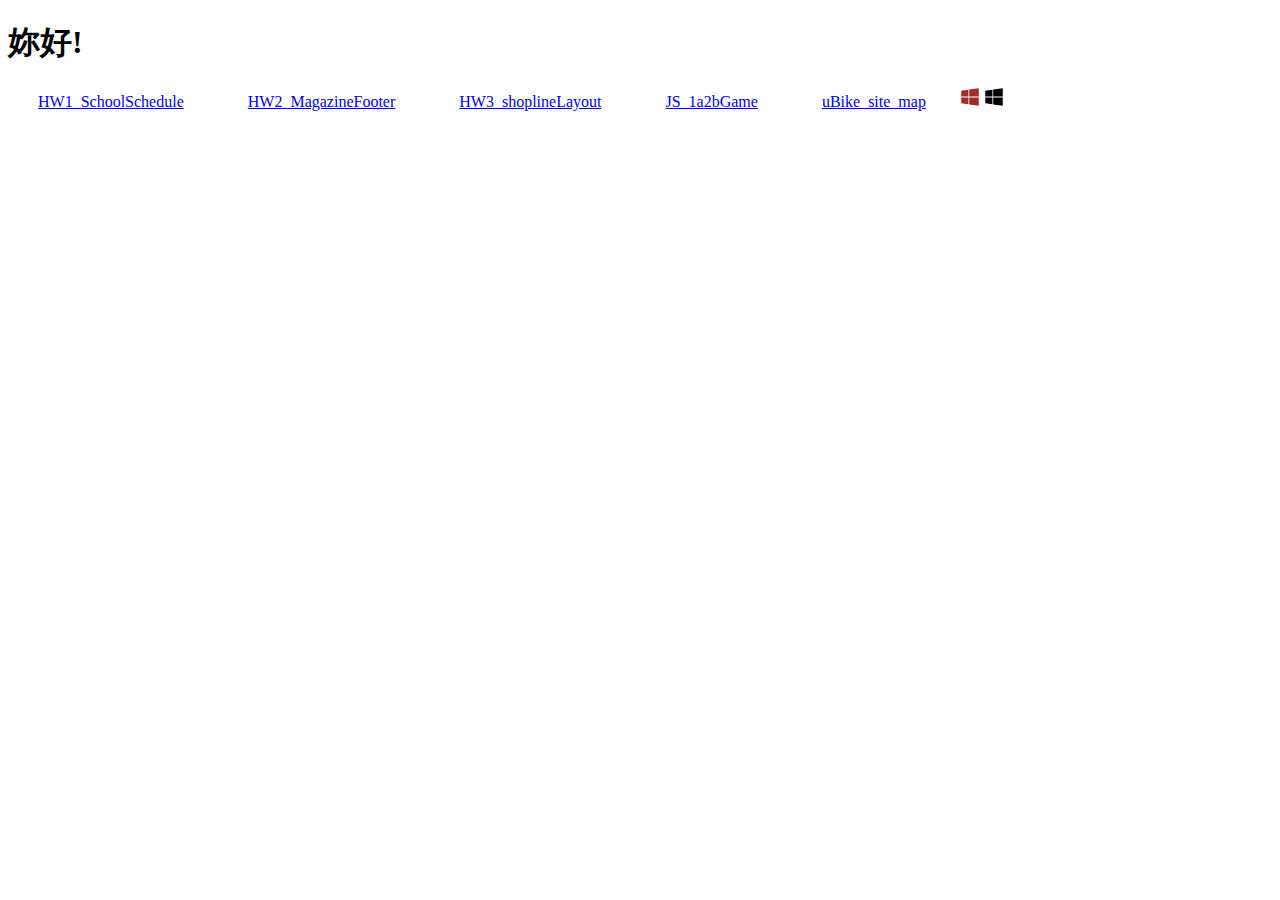
<file: index.html>
<!DOCTYPE html>
<html lang="zh-hant">
<head>
    <meta charset="UTF-8">
    <meta name="viewport" content="width=device-width, initial-scale=1.0">
    <title>Document</title>
    <link rel="stylesheet" href="https://cdnjs.cloudflare.com/ajax/libs/font-awesome/6.5.2/css/all.min.css" integrity="sha512-SnH5WK+bZxgPHs44uWIX+LLJAJ9/2PkPKZ5QiAj6Ta86w+fsb2TkcmfRyVX3pBnMFcV7oQPJkl9QevSCWr3W6A==" crossorigin="anonymous" referrerpolicy="no-referrer" />
    <style>
        svg
        {
            width: 20px;
            height: 20px;
            fill :brown;
        }
        img
        {
            width: 20px;
            height: 20px;
        }
        a{
            margin: 30px;
        }
    </style>
</head>
<body>
    <h1>妳好!</h1>
    <a href="table.html">HW1_SchoolSchedule</a>
    <a href="task_2_businessmagFooter.html">HW2_MagazineFooter</a>
    <a href="task_3_shoplinewebsiteLayout.html">HW3_shoplineLayout</a>
    <a href="1A2B/1A2B.html">JS_1a2bGame</a>
    <a href="04_uBike_site_map.html">uBike_site_map</a>

    <i class="fa-brands fa-apple" style="color: aqua;"></i>
    <svg xmlns="http://www.w3.org/2000/svg" viewBox="0 0 448 512" ><path d="M0 93.7l183.6-25.3v177.4H0V93.7zm0 324.6l183.6 25.3V268.4H0v149.9zm203.8 28L448 480V268.4H203.8v177.9zm0-380.6v180.1H448V32L203.8 65.7z"/></svg>
    <img src="windows.svg" alt="">
</body>
</html>
</file>
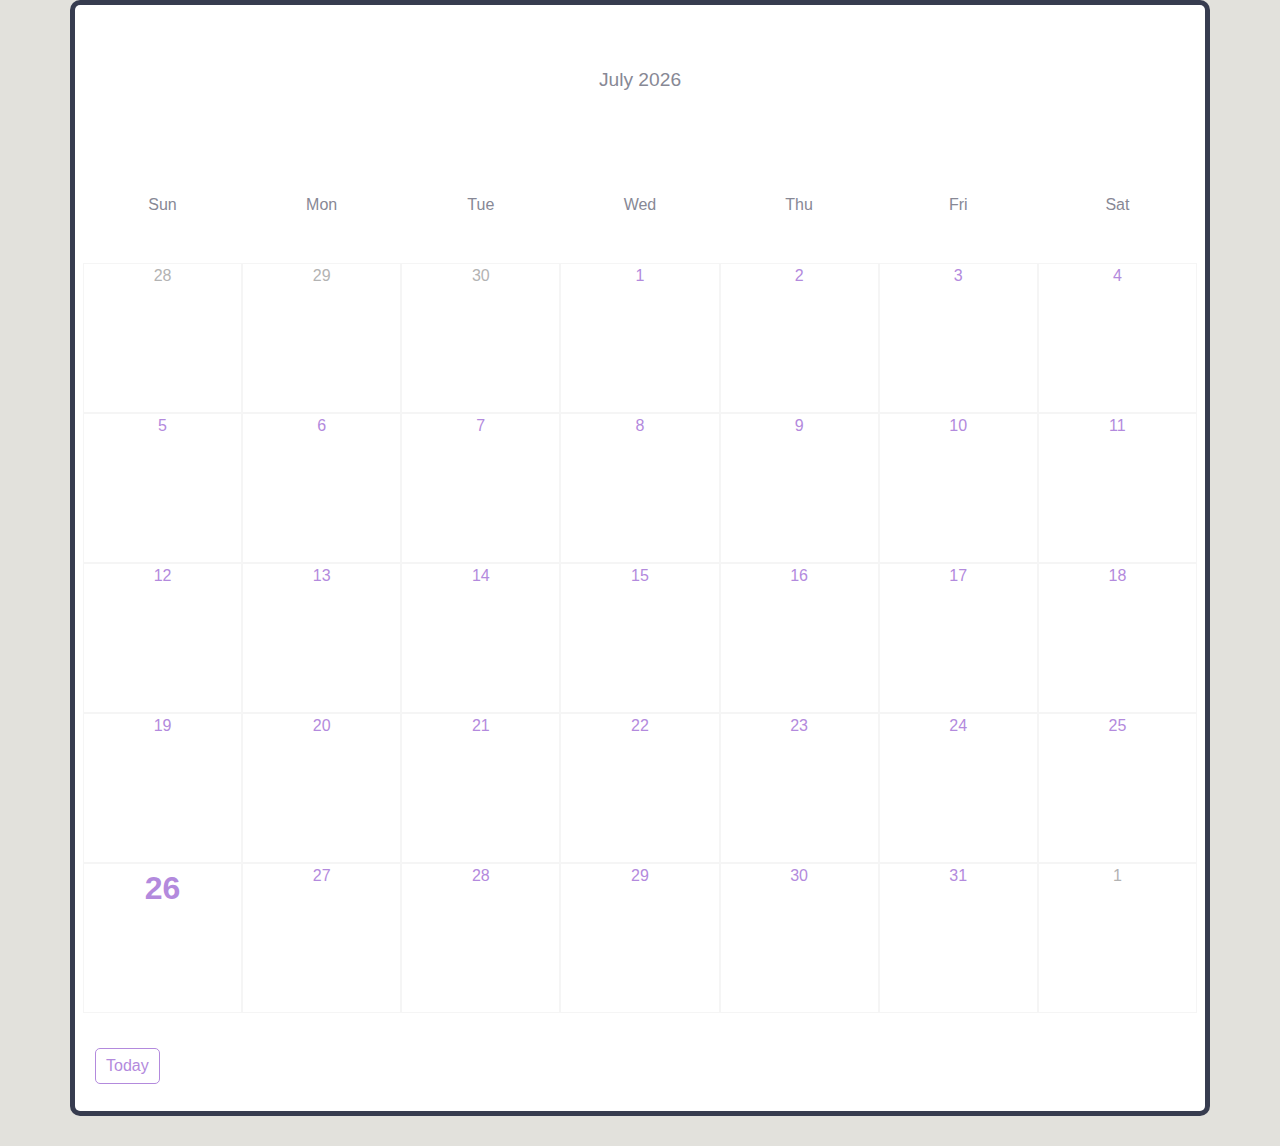
<file: calender_practice/index.html>
<!doctype html>
<html lang="en">
<head>
    <meta charset="utf-8">
    <meta name="viewport" content="width=device-width, initial-scale=1">
    <title>Bootstrap demo</title>
    <link href="https://cdn.jsdelivr.net/npm/bootstrap@5.3.3/dist/css/bootstrap.min.css" rel="stylesheet" integrity="sha384-QWTKZyjpPEjISv5WaRU9OFeRpok6YctnYmDr5pNlyT2bRjXh0JMhjY6hW+ALEwIH" crossorigin="anonymous">
    <link rel="stylesheet"
    href="https://cdnjs.cloudflare.com/ajax/libs/font-awesome/6.2.0/css/all.min.css"
    integrity="sha512-xh6O/CkQoPOWDdYTDqeRdPCVd1SpvCA9XXcUnZS2FmJNp1coAFzvtCN9BmamE+4aHK8yyUHUSCcJHgXloTyT2A=="
    crossorigin="anonymous"
    referrerpolicy="no-referrer">
    <link rel="stylesheet" href="style.css">
<body>
    <div class="container">
      <div class="calendar">
        <div class="month d-flex p-2">
          <i class="fas fa-angle-left prev"></i>
          <div class="date">december 2015</div>
          <i class="fas fa-angle-right next"></i>
        </div>
        <div class="weekdays d-flex p-2">
          <div>Sun</div>
          <div>Mon</div>
          <div>Tue</div>
          <div>Wed</div>
          <div>Thu</div>
          <div>Fri</div>
          <div>Sat</div>
        </div>
        <div class="days d-flex p-2"></div>
        <div class="goto-today">
          <!-- <div class="goto">
            <input type="text" placeholder="mm/yyyy" class="date-input" />
            <button class="goto-btn">Go</button>
          </div> -->
          <button class="today-btn">Today</button>
        </div>
      </div>
      
    </div>

    <div class="modal fade modal-lg " id="staticBackdrop" data-bs-backdrop="static" data-bs-keyboard="false" tabindex="-1" aria-labelledby="staticBackdropLabel" aria-hidden="true">
      <div class="modal-dialog">
        <div class="modal-content">
          <div class="modal-header">
            <h5 class="modal-title" id="staticBackdropLabel">Modal title</h5>
            <button type="button" class="btn-close" data-bs-dismiss="modal" aria-label="Close"></button>
          </div>
          <div class="modal-body ">
            <div class="mt-5 ">
              <div class="input-group mb-3">
                <input
                  id="todo_input"
                  type="text"
                  class="form-control"
                  placeholder="請輸入待辦事項..."
                />
              </div>
              <ul id="todo_list_group" class="list-group">
              </ul>
            </div>
          </div>
          <div class="modal-footer">
            <button class="btn btn-primary" type="button" id="add_btn">新增</button>
          </div>
        </div>
      </div>
    </div>

    <div class="container mt-5 d-none">
      <div class="input-group mb-3">
        <input
          id="todo_input"
          type="text"
          class="form-control"
          placeholder="請輸入待辦事項..."
        />
        <button class="btn btn-primary" type="button" id="add_btn">新增</button>
      </div>
      <ul id="todo_list_group" class="list-group">
      </ul>
    </div>

    <template id="todo_item_template">
      <li class="list-group-item">
        <div class="input-group">
          <div class="input-group-text">
            <input
              class="form-check-input mt-0 is-done-input"
              type="checkbox"
              value=""
              aria-label="Checkbox for following text input"
              checked
            />
          </div>
          <input
            type="text"
            class="form-control todo-item-content todo-content"
            aria-label="Text input with checkbox"
            disabled
          />
          <button class="btn btn-success d-none save-btn" type="button">
            儲存
          </button>
          <button class="btn btn-warning edit-btn" type="button">編輯</button>
          <button class="btn btn-danger remove-btn" type="button">刪除</button>
        </div>
      </li>
    </template>
    
    <script src="https://cdn.jsdelivr.net/npm/bootstrap@5.3.3/dist/js/bootstrap.bundle.min.js" integrity="sha384-YvpcrYf0tY3lHB60NNkmXc5s9fDVZLESaAA55NDzOxhy9GkcIdslK1eN7N6jIeHz" crossorigin="anonymous"></script>
    <script src="todo_calender.js"></script>
</body>
</html>
</file>
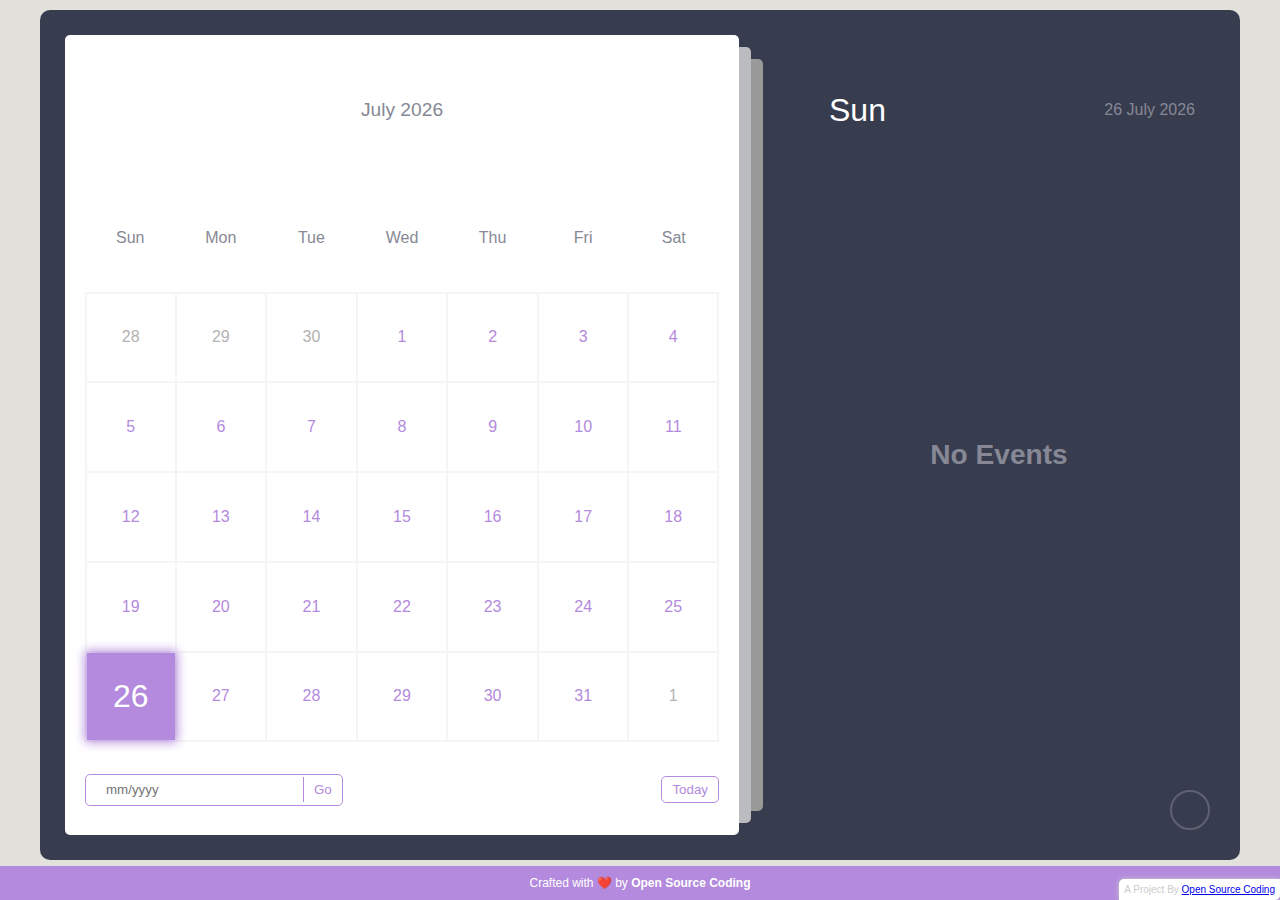
<file: calender_practice/sample/index.html>
<!DOCTYPE html>
<html lang="en">
  <head>
    <meta charset="UTF-8" />
    <meta http-equiv="X-UA-Compatible" content="IE=edge" />
    <meta name="viewport" content="width=device-width, initial-scale=1.0" />
    <meta
      name="description"
      content="Stay organized with our user-friendly Calendar featuring events, reminders, and a customizable interface. Built with HTML, CSS, and JavaScript. Start scheduling today!"
    />
    <meta
      name="keywords"
      content="calendar, events, reminders, javascript, html, css, open source coding"
    />
    <link
      rel="stylesheet"
      href="https://cdnjs.cloudflare.com/ajax/libs/font-awesome/6.2.0/css/all.min.css"
      integrity="sha512-xh6O/CkQoPOWDdYTDqeRdPCVd1SpvCA9XXcUnZS2FmJNp1coAFzvtCN9BmamE+4aHK8yyUHUSCcJHgXloTyT2A=="
      crossorigin="anonymous"
      referrerpolicy="no-referrer"
    />
    <link rel="stylesheet" href="style.css" />
    <title>Calendar with Events</title>
  </head>
  <body>
    <div class="container">
      <div class="left">
        <div class="calendar">
          <div class="month">
            <i class="fas fa-angle-left prev"></i>
            <div class="date">december 2015</div>
            <i class="fas fa-angle-right next"></i>
          </div>
          <div class="weekdays">
            <div>Sun</div>
            <div>Mon</div>
            <div>Tue</div>
            <div>Wed</div>
            <div>Thu</div>
            <div>Fri</div>
            <div>Sat</div>
          </div>
          <div class="days"></div>
          <div class="goto-today">
            <div class="goto">
              <input type="text" placeholder="mm/yyyy" class="date-input" />
              <button class="goto-btn">Go</button>
            </div>
            <button class="today-btn">Today</button>
          </div>
        </div>
      </div>
      <div class="right">
        <div class="today-date">
          <div class="event-day">wed</div>
          <div class="event-date">12th december 2022</div>
        </div>
        <div class="events"></div>
        <div class="add-event-wrapper">
          <div class="add-event-header">
            <div class="title">Add Event</div>
            <i class="fas fa-times close"></i>
          </div>
          <div class="add-event-body">
            <div class="add-event-input">
              <input type="text" placeholder="Event Name" class="event-name" />
            </div>
            <div class="add-event-input">
              <input
                type="text"
                placeholder="Event Time From"
                class="event-time-from"
              />
            </div>
            <div class="add-event-input">
              <input
                type="text"
                placeholder="Event Time To"
                class="event-time-to"
              />
            </div>
          </div>
          <div class="add-event-footer">
            <button class="add-event-btn">Add Event</button>
          </div>
        </div>
      </div>
      <button class="add-event">
        <i class="fas fa-plus"></i>
      </button>
    </div>

    <div class="credits">
      <p>
        Crafted with ❤️ by
        <a href="https://youtu.be/6EVgmpm4z5U" target="_blank">Open Source Coding</a>
      </p>
    </div>

    <script src="script.js"></script>
  </body>
</html>
</file>
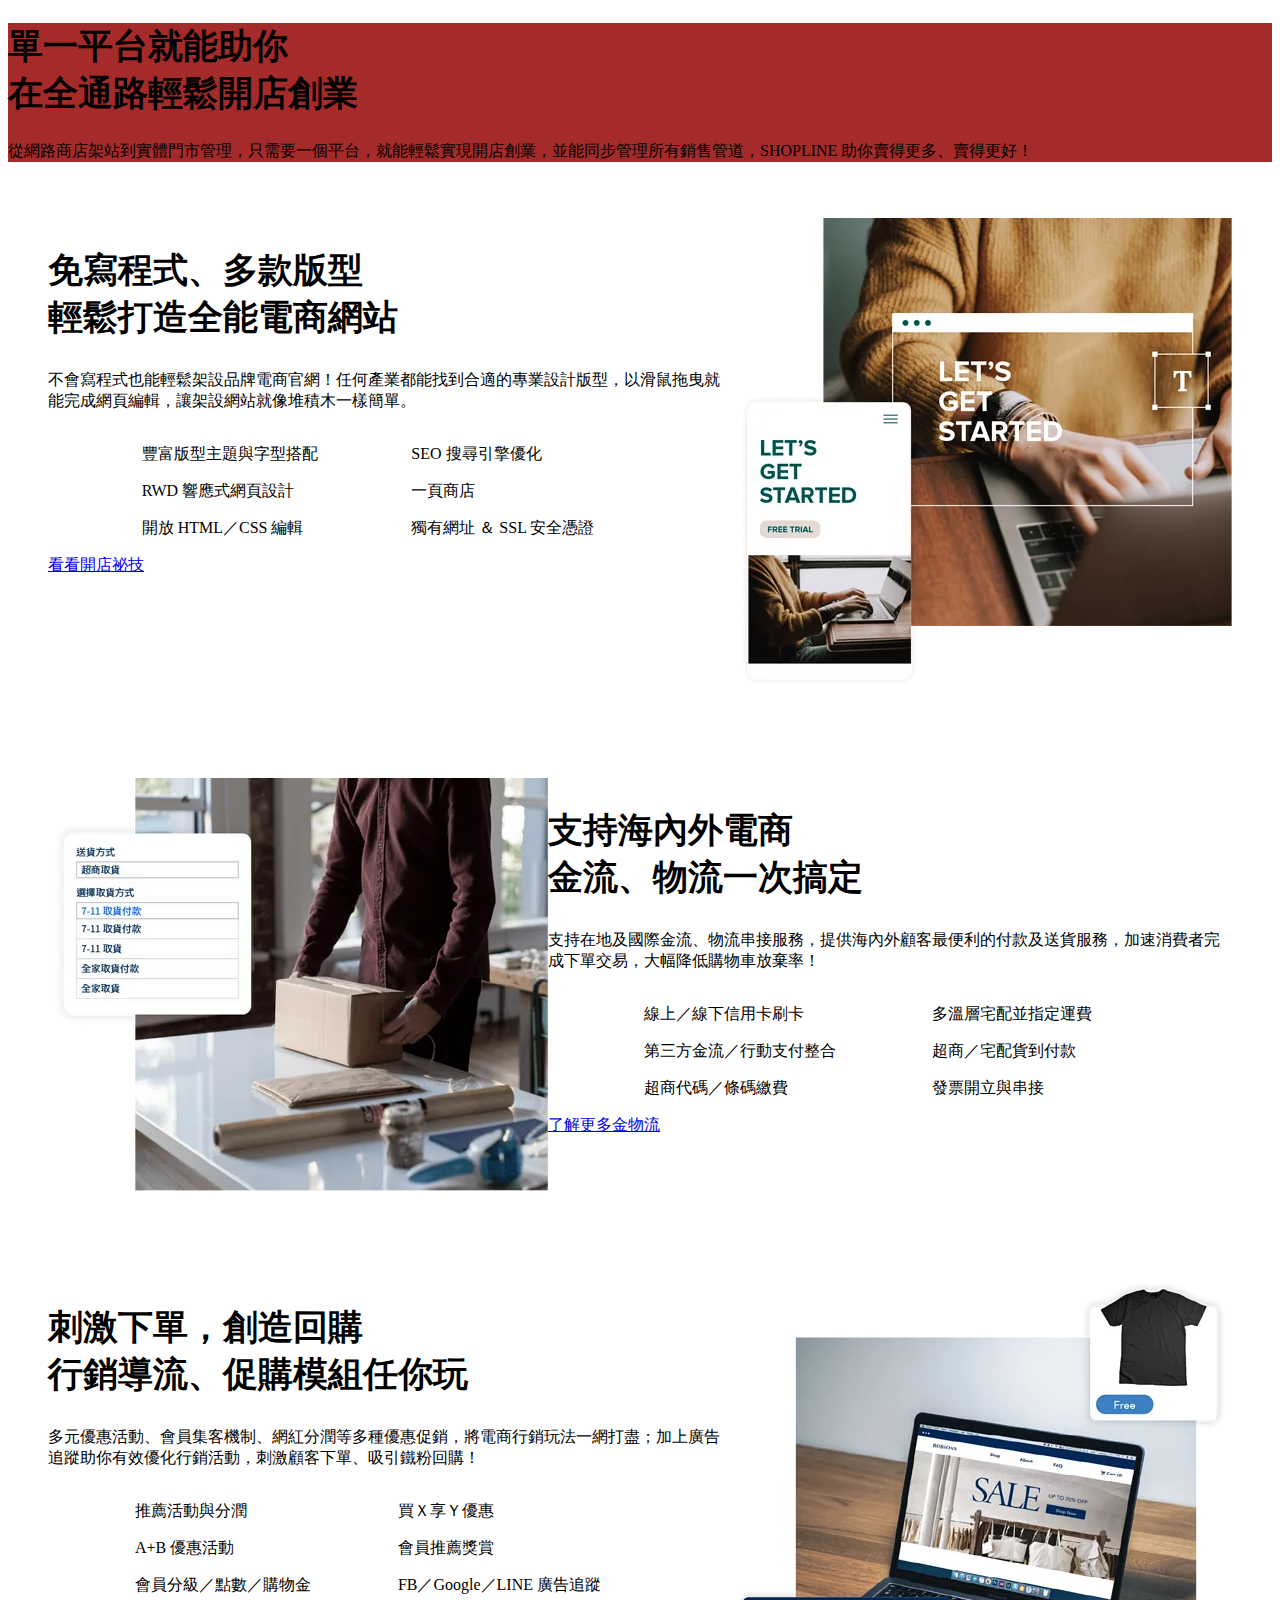
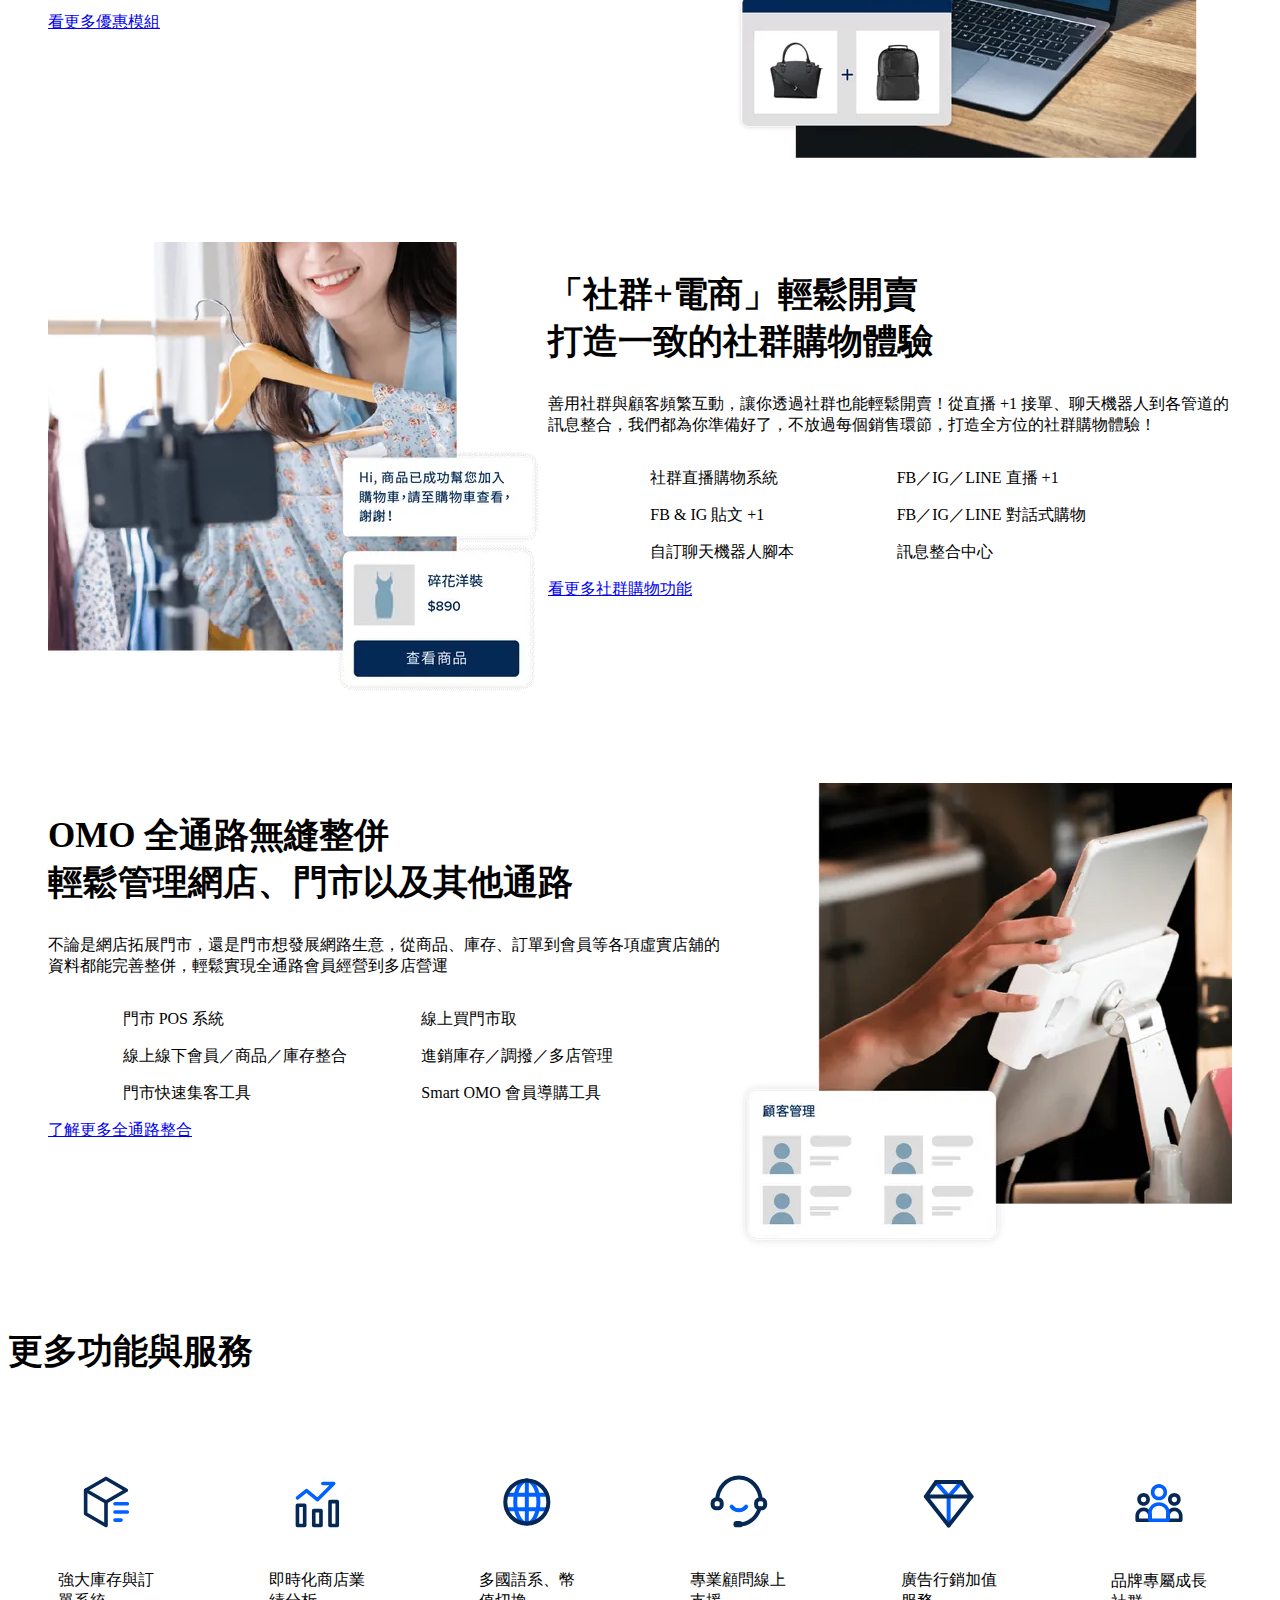
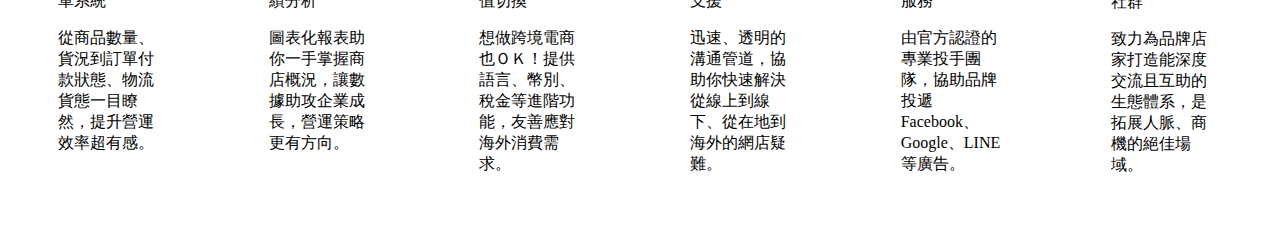
<file: HW3_ShopLineLayout.html>
<!DOCTYPE html>
<html lang="en">
<head>
    <meta charset="UTF-8">
    <meta name="viewport" content="width=device-width, initial-scale=1.0">
    <title>Document</title>
    <style>
        
        .head{
            width: 100%;
            background-color: brown;
        }
        h1{
            font-size: 35px;
            font-weight: bolder;
        }
        h2{
            font-size: 35px;
            font-weight: bolder;
        }
        .card{
            display: flex;
            padding: 40px;

        }
        .list{
            display: flex;
            flex-wrap: wrap;
            justify-content: space-evenly;
            width: 600px;
        }
        .list_inside{
            gap: auto;
            list-style-type: circle;
        }
        
        .card:nth-child(2n){
            flex-direction: row-reverse;
        }
        .morefunc{
            background-color: #a29b9b;
        }
        .mini_card{         
            width: 300px;
            margin: 50px;
        }
        .mini_cards#row{
            display: flex;
        }

    </style>
</head>
<body>
    <section class="head">
        <h1>單一平台就能助你<br>在全通路輕鬆開店創業</h1>
        <p>從網路商店架站到實體門市管理，只需要一個平台，就能輕鬆實現開店創業，並能同步管理所有銷售管道，SHOPLINE 助你賣得更多、賣得更好！</p>
    </section>
    <section class="container">
        <div class="card">
            <div class="content">
                <h2 >免寫程式、多款版型<br>輕鬆打造全能電商網站</h2>
                <div class="card_writing">
                    <p>不會寫程式也能輕鬆架設品牌電商官網！任何產業都能找到合適的專業設計版型，以滑鼠拖曳就能完成網頁編輯，讓架設網站就像堆積木一樣簡單。</p>
                    <div class="list">
                        <div calss="list_inside">
                            <ul>豐富版型主題與字型搭配</ul>
                            <ul>RWD 響應式網頁設計</ul>
                            <ul>開放 HTML／CSS 編輯</ul>
                        </div>
                        <div class="list_inside">
                            <ul>SEO 搜尋引擎優化</ul>
                            <ul>一頁商店</ul>
                            <ul>獨有網址 ＆ SSL 安全憑證</ul>
                        </div>
                    </div>
                    <a href="https://shopline.tw/online-store-setup">看看開店祕技</a>
                </div>
            </div>
            <div class="card_pics">
                <img src="shopline_photo/001.webp" alt="">
            </div>
        </div>
        <div class="card">
            <div class="content">
                <h2>支持海內外電商<br>金流、物流一次搞定</h2>
                <div class="card_input">
                    <p>支持在地及國際金流、物流串接服務，提供海內外顧客最便利的付款及送貨服務，加速消費者完成下單交易，大幅降低購物車放棄率！</p>
                    <div class="list">
                        <div calss="list_inside">
                            <ul>線上／線下信用卡刷卡</ul>
                            <ul>第三方金流／行動支付整合</ul>
                            <ul>超商代碼／條碼繳費</ul>
                        </div>
                        <div class="list_inside">
                            <ul>多溫層宅配並指定運費</ul>
                            <ul>超商／宅配貨到付款</ul>
                            <ul>發票開立與串接</ul>
                        </div>                        
                    </div>                           
                    <a href="https://shopline.tw/online-store/features#payments-and-shipping">了解更多金物流</a>
                </div>
            </div>
            <div class="card_pics">
                <img src="shopline_photo/002.webp" alt="">
            </div>
        </div>
        <div class="card">
            <div class="content">
                <h2>刺激下單，創造回購<br>行銷導流、促購模組任你玩</h2>
                <div class="card_input">
                    <p>多元優惠活動、會員集客機制、網紅分潤等多種優惠促銷，將電商行銷玩法一網打盡；加上廣告追蹤助你有效優化行銷活動，刺激顧客下單、吸引鐵粉回購！</p>
                    <div class="list">
                        <div calss="list_inside">
                            <ul>推薦活動與分潤</ul>
                            <ul>A+B 優惠活動</ul>
                            <ul>會員分級／點數／購物金</ul>
                        </div>
                        <div class="list_inside">
                            <ul>買Ｘ享Ｙ優惠</ul>
                            <ul>會員推薦獎賞</ul>
                            <ul>FB／Google／LINE 廣告追蹤</ul>
                        </div>
                    </div>                           
                    <a href="https://shopline.tw/online-store/features#promotion">看更多優惠模組</a>
                </div>
            </div>
            <div class="card_pics">
                <img src="shopline_photo/003.webp" alt="">
            </div>
        </div>
        <div class="card">
            <div class="content">
                <h2>「社群+電商」輕鬆開賣<br>打造一致的社群購物體驗</h2>
                <div class="card_input">
                    <p>善用社群與顧客頻繁互動，讓你透過社群也能輕鬆開賣！從直播 +1 接單、聊天機器人到各管道的訊息整合，我們都為你準備好了，不放過每個銷售環節，打造全方位的社群購物體驗！</p>
                    <div class="list">
                        <div class="list_inside">
                            <ul>社群直播購物系統</ul>
                            <ul>FB & IG 貼文 +1</ul>
                            <ul>自訂聊天機器人腳本</ul>
                        </div>
                        <div class="list_inside">
                            <ul>FB／IG／LINE 直播 +1</ul>                        
                            <ul>FB／IG／LINE 對話式購物</ul>                        
                            <ul>訊息整合中心</ul>
                        </div>
                    </div>                           
                    <a href="https://shopline.tw/social-commerce/features">看更多社群購物功能</a>
                </div>
            </div>
            <div class="card_pics">
                <img src="shopline_photo/004.webp" alt="">
            </div>
        </div>
        <div class="card">
            <div class="content">
                <h2>OMO 全通路無縫整併<br>輕鬆管理網店、門市以及其他通路</h2>
                <div class="card_input">
                    <p>不論是網店拓展門市，還是門市想發展網路生意，從商品、庫存、訂單到會員等各項虛實店舖的資料都能完善整併，輕鬆實現全通路會員經營到多店營運</p>
                    <div class="list">
                        <div class="list_inside">
                            <ul>門市 POS 系統</ul>
                            <ul>線上線下會員／商品／庫存整合</ul>
                            <ul>門市快速集客工具</ul>
                        </div>
                        <div class="list_inside">
                            <ul>線上買門市取</ul>
                        <ul>進銷庫存／調撥／多店管理</ul>
                        <ul>Smart OMO 會員導購工具</ul>
                        </div>                     
                    </div>                           
                    <a href="https://shopline.tw/pos/features#omni-channel">了解更多全通路整合</a>
                </div>
            </div>
            <div class="card_pics">
                <img src="shopline_photo/005.webp" alt="">
            </div>
        </div>
    </section>
    <section class="moreFunc">
        <div class="funchead">
            <h2>更多功能與服務</h2>
        </div>
        <div class="mini_cards" id="row" >
            <div class="mini_card">
                <div class="icon">
                    <img src="shopline_photo/asset 0.svg" alt="">
                    <p class="icon">強大庫存與訂單系統</p>
                </div>
                <div class="mini_card_word">
                    <p class="mini_card_word" >從商品數量、貨況到訂單付款狀態、物流貨態一目瞭然，提升營運效率超有感。</p>
                </div>
            </div>
            <div class="mini_card">
                <div class="icon">
                    <img src="shopline_photo/asset 1.svg" alt="">
                    <p class="icon">即時化商店業績分析</p>
                </div>
                <div class="mini_card_word">
                    <p class="mini_card_word" >圖表化報表助你一手掌握商店概況，讓數據助攻企業成長，營運策略更有方向。</p>
                </div>
            </div>
            <div class="mini_card">
                <div class="icon">
                    <img src="shopline_photo/asset 2.svg" alt="">
                    <p class="icon">多國語系、幣值切換</p>
                </div>
                <div class="mini_card_word">
                    <p class="mini_card_word" >想做跨境電商也ＯＫ！提供語言、幣別、稅金等進階功能，友善應對海外消費需求。</p>
                </div>
            </div>
            <div class="mini_card">
                <div class="icon">
                    <img src="shopline_photo/asset 3.svg" alt="">
                    <p class="icon">專業顧問線上支援</p>
                </div>
                <div class="mini_card_word">
                    <p class="mini_card_word" >迅速、透明的溝通管道，協助你快速解決從線上到線下、從在地到海外的網店疑難。</p>
                </div>
            </div>
            <div class="mini_card">
                <div class="icon">
                    <img src="shopline_photo/asset 4.svg" alt="">
                    <p class="icon">廣告行銷加值服務</p>
                </div>
                <div class="mini_card_word">
                    <p class="mini_card_word" >由官方認證的專業投手團隊，協助品牌投遞 Facebook、Google、LINE 等廣告。</p>
                </div>
            </div>
            <div class="mini_card">
                <div class="icon">
                    <img src="shopline_photo/asset 5.svg" alt="">
                    <p class="icon">品牌專屬成長社群</p>
                </div>
                <div class="mini_card_word">
                    <p class="mini_card_word" >致力為品牌店家打造能深度交流且互助的生態體系，是拓展人脈、商機的絕佳場域。</p>
                </div>
            </div>
        </div>

    </section>
</body>
</html>
</file>
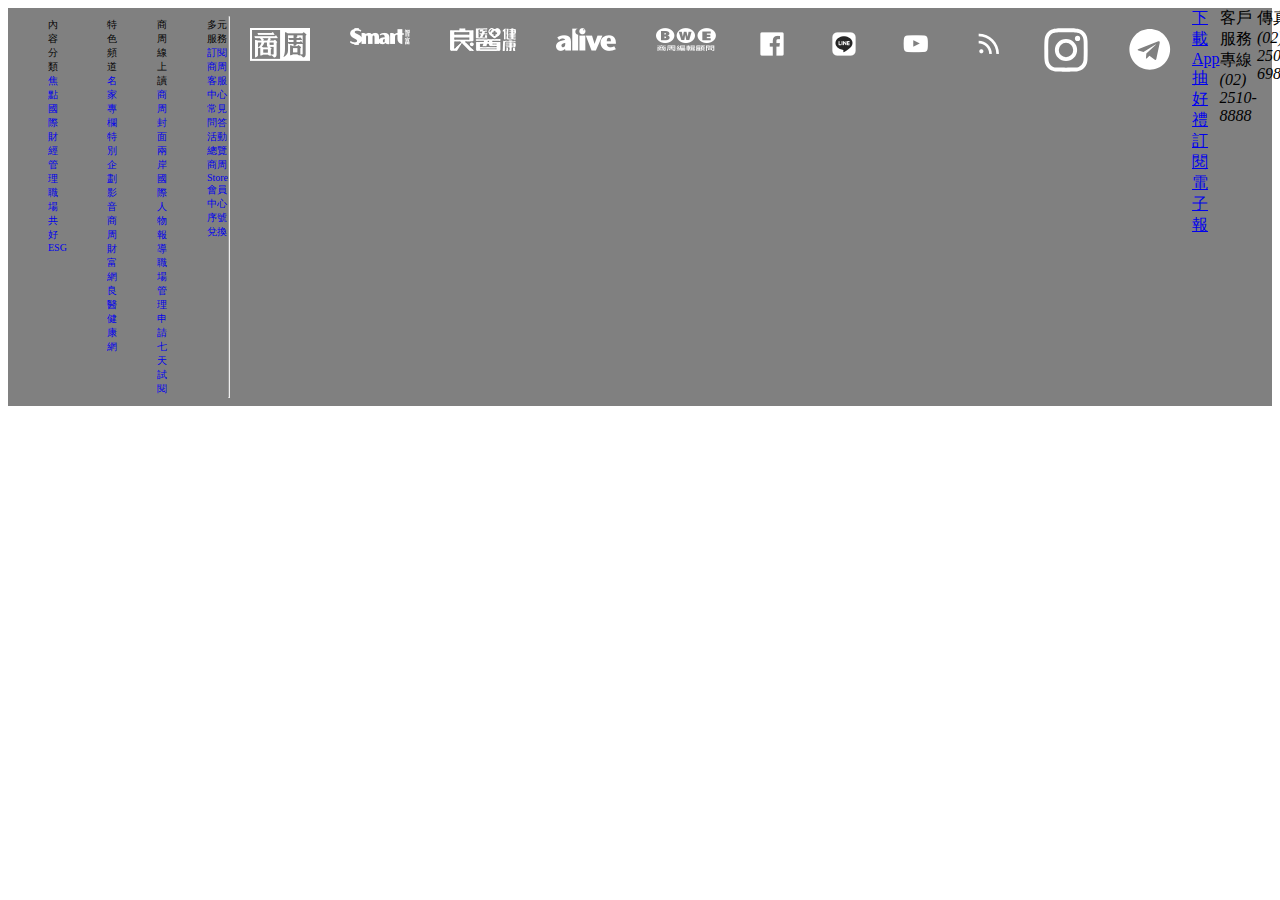
<file: MagazineFooter.html>
<!DOCTYPE html>
<html lang="en">
<head>
    <meta charset="UTF-8">
    <meta name="viewport" content="width=device-width, initial-scale=1.0">
    <title>Document</title>
    <style>
        footer
        {
            background-color: gray;
            display: flex;
        }
        div img
        {
            width: auto;
            height: auto;
        }
        .section
        {
            display: flex;
            flex-direction: row;
        }
        .category
        {
            vertical-align: top;
            display: inline-block;
            font-size: 10px;
        }
        .outerlink
        {
            display: flex;
            flex-direction: row;            
        }
        .links
        {
            display: flex;
            flex-direction: row;
            margin: 20px;
        }
        .socialmedia
        {
            display: flex;
            flex-direction: row;
            margin: 20px; 
        }
        div li
        {
            list-style-type: none;            
        }
        .category a
        {
            text-decoration: none;
        }
        .info
        {
            display: flex;
            flex-direction: row;
        }
                
    </style>
</head>
<body>
    
    <footer>
            <div class="section">
                <div class="category">
                    <ul >內容分類
                        <li>
                            <a href="https://www.businessweekly.com.tw/channel/focus/0000000312">焦點</a>
                        </li>
                        <li>
                            <a href="https://www.businessweekly.com.tw/channel/international/0000000316">國際</a>
                        </li>
                        <li>
                            <a href="https://www.businessweekly.com.tw/channel/business/0000000319">財經</a>
                        </li>
                        <li>
                            <a href="https://www.businessweekly.com.tw/channel/management/0000000326">管理</a>
                        </li>
                        <li>
                            <a href="https://www.businessweekly.com.tw/channel/careers/0000000331">職場</a>
                        </li>
                        <li>
                            <a href="https://www.businessweekly.com.tw/channel/style/0000000337">共好ESG</a>
                        </li>
                    </ul>
                </div>
                <div class="category">
                    <ul >特色頻道
                        <li>
                            <a href="https://www.businessweekly.com.tw/opinion">名家專欄</a>
                        </li>
                        <li>
                            <a href="https://www.businessweekly.com.tw/Event/featurelist.aspx">特別企劃</a>
                        </li>
                        <li>
                            <a href="https://www.businessweekly.com.tw/multimedia/">影音</a>
                        </li>
                        <li>
                            <a href="https://wealth.businessweekly.com.tw/">商周財富網</a>
                        </li>
                        <li>
                            <a href="https://health.businessweekly.com.tw/">良醫健康網</a>
                        </li>                
                    </ul>
                </div>
                <div class="category">
                    <ul >商周線上讀
                        <li>
                            <a href="https://www.businessweekly.com.tw/Archive/Category/Index?Type1Url=2">商周封面</a>
                        </li>
                        <li>
                            <a href="https://www.businessweekly.com.tw/Archive/Category/Index?Type1Url=4">兩岸國際</a>
                        </li>
                        <li>
                            <a href="https://www.businessweekly.com.tw/Archive/Category/Index?Type1Url=8">人物報導</a>
                        </li>
                        <li>
                            <a href="https://www.businessweekly.com.tw/Archive/Category/Index?Type1Url=3">職場管理</a>
                        </li>
                        <li>
                            <a href="https://bw.businessweekly.com.tw/event/payment-flash/?prodId=PROD000015814&utm_source=BWFooter&Ftag=BWFooter">申請七天試閱</a>
                        </li>                
                    </ul>
                </div>
                <div class="category">
                    <ul >多元服務
                        <li>
                            <a href="https://www.businessweekly.com.tw/Archive/Category/Index?Type1Url=2">訂閱商周</a>
                        </li>
                        <li>
                            <a href="https://www.businessweekly.com.tw/Archive/Category/Index?Type1Url=4">客服中心</a>
                        </li>
                        <li>
                            <a href="https://www.businessweekly.com.tw/Archive/Category/Index?Type1Url=8">常見問答</a>
                        </li>
                        <li>
                            <a href="https://www.businessweekly.com.tw/Archive/Category/Index?Type1Url=3">活動總覽</a>
                        </li>
                        <li>
                            <a href="https://bw.businessweekly.com.tw/event/payment-flash/?prodId=PROD000015814&utm_source=BWFooter&Ftag=BWFooter">商周Store</a>
                        </li> 
                        <li>
                            <a href="https://bw.businessweekly.com.tw/event/payment-flash/?prodId=PROD000015814&utm_source=BWFooter&Ftag=BWFooter">會員中心</a>
                        </li>  
                        <li>
                            <a href="https://bw.businessweekly.com.tw/event/payment-flash/?prodId=PROD000015814&utm_source=BWFooter&Ftag=BWFooter">序號兌換</a>
                        </li>              
                    </ul>
                </div>
            </div>
        
        <hr>
        <div class="area">
            <div class="section">
                <div class="outerlink" >
                    <div class="links"><a href="https://www.businessweekly.com.tw/"><img src="/magazineFooterImage/01.png" alt=""></a></div>
                    <div class="links"><a href="https://smart.businessweekly.com.tw/"><img src="/magazineFooterImage/02.png" alt=""></a></div>
                    <div class="links"><a href="https://health.businessweekly.com.tw/"><img src="/magazineFooterImage/03.png" alt=""></a></div>
                    <div class="links"><a href="https://alive.businessweekly.com.tw/"><img src="/magazineFooterImage/04.png" alt=""></a></div>
                    <div class="links"><a href="https://www.businessweekly.com.tw/bwc/"><img src="/magazineFooterImage/05.png" alt=""></a></div>
                </div>   
                <div class="outerlink" >
                    <div class="socialmedia"><a href="https://www.businessweekly.com.tw/"><img src="/magazineFooterImage/06.png" alt=""></a></div>
                    <div class="socialmedia"><a href="https://smart.businessweekly.com.tw/"><img src="/magazineFooterImage/07.png" alt=""></a></div>
                    <div class="socialmedia"><a href="https://health.businessweekly.com.tw/"><img src="/magazineFooterImage/08.png" alt=""></a></div>
                    <div class="socialmedia"><a href="https://alive.businessweekly.com.tw/"><img src="/magazineFooterImage/09.png" alt=""></a></div>
                    <div class="socialmedia"><a href="https://www.businessweekly.com.tw/bwc/"><img src="/magazineFooterImage/10.svg" alt=""></a></div>
                    <div class="socialmedia"><a href="https://www.businessweekly.com.tw/bwc/"><img src="/magazineFooterImage/11.svg" alt=""></a></div>
                </div>
                <div >
                    <div>
                        <a href="https://www.businessweekly.com.tw/bwplus/landingpage/">下載App抽好禮</a>
                    </div>
                    <div>
                        <a href="https://www.businessweekly.com.tw/epaper">訂閱電子報</a>
                    </div>    
                </div>
                <div class="info">
                    <div>客戶服務專線
                        <address>(02) 2510-8888</address>
                    </div>
                    <div>傳真
                        <address>(02) 2503-6989</address>
                    </div>
                    <div>服務時間
                        <div>
                            週一至週五09:00~18:00 (例假日除外)
                        </div>
                    </div>                    
                </div>
            </div>
        </div>
    
    </footer>
</body>
</html>
</file>
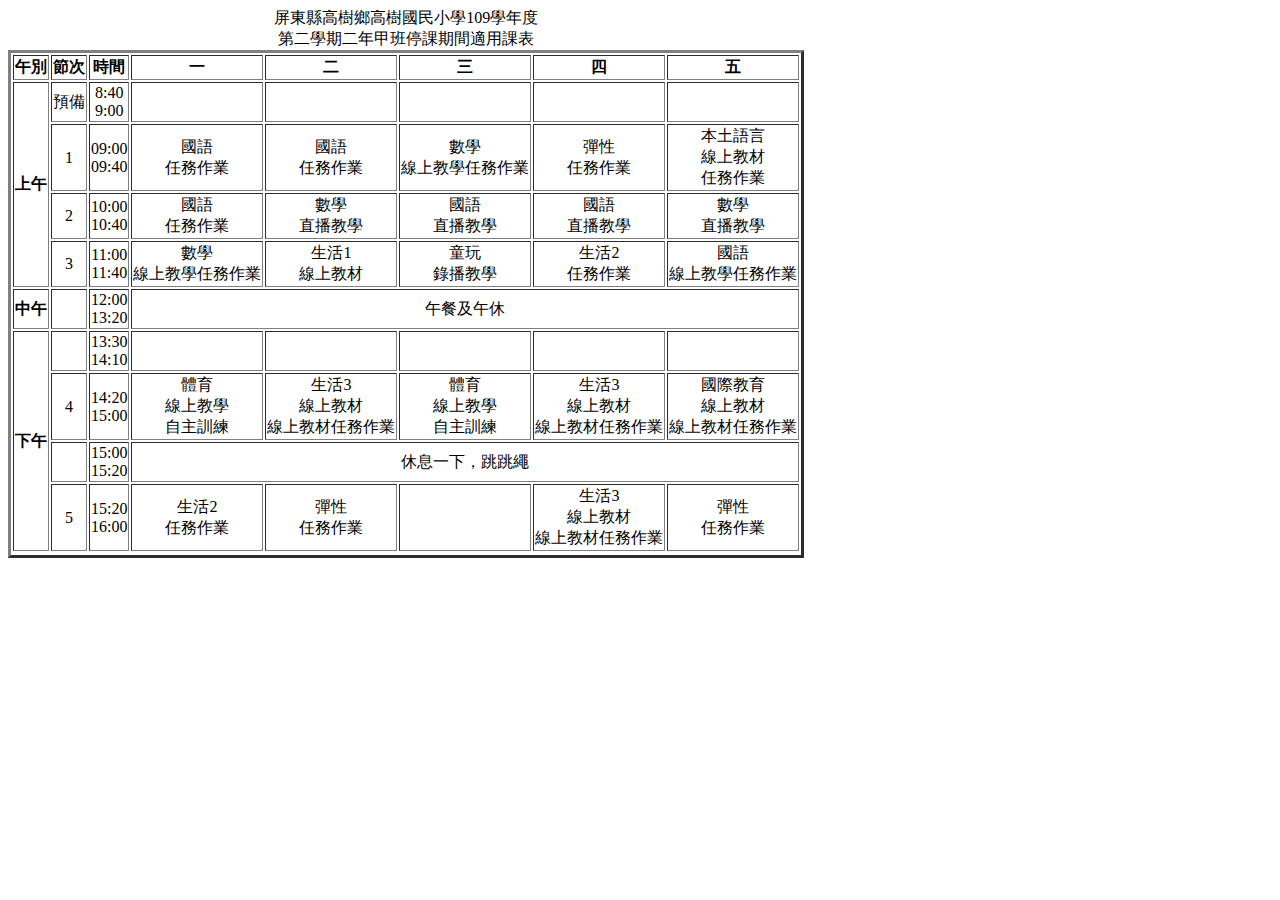
<file: table.html>
<!DOCTYPE html>
<html lang="en">
<head>
    <meta charset="UTF-8">
    <meta name="viewport" content="width=device-width, initial-scale=1.0">
    <title>Document</title>
</head>
<body>
    
    <table align="middle"  border="3" >
        <caption>屏東縣高樹鄉高樹國民小學109學年度<br>第二學期二年甲班停課期間適用課表<br>
        </caption>
        <thead >
            <tr align="middle">
                <th>午別</th>  
                <th>節次</th>
                <th>時間</th>
                <th>一</th>
                <th>二</th>
                <th >三</th>
                <th>四</th>
                <th>五</th>
            </tr>
        </thead>

        <tbody align="middle">
            <tr>
                <th rowspan="4">上午</th>  
                <td>預備</td>
                <td>8:40<br>9:00<br></td>
                <td></td>
                <td></td>
                <td></td>
                <td></td>
                <td></td>
            </tr>
        
            <tr>                
                <td>1</td>
                <td>09:00<br>09:40<br></td>
                <td>國語<br>任務作業<br></td>
                <td>國語<br>任務作業</td>
                <td>數學<br>線上教學任務作業</td>
                <td>彈性<br>任務作業</td>
                <td>本土語言<br>線上教材<br>任務作業</td>
            </tr>
            <tr>
                <td>2</td>
                <td>10:00<br>10:40<br></td>
                <td>國語<br>任務作業<br></td>
                <td>數學<br>直播教學</td>
                <td>國語<br>直播教學</td>
                <td>國語<br>直播教學</td>
                <td>數學<br>直播教學</td>
            </tr>
            <tr>
                <td>3</td>
                <td>11:00<br>11:40<br></td>
                <td>數學<br>線上教學任務作業</td>
                <td>生活1<br>線上教材</td>
                <td>童玩<br>錄播教學</td>
                <td>生活2<br>任務作業</td>
                <td>國語<br>線上教學任務作業</td>
            </tr>
            <tr>
                <th>中午</th>
                <td></td>
                <td>12:00<br>13:20</td>
                <td colspan="5">午餐及午休</td>
            </tr>
            <tr>
                <th rowspan="4">下午</th>
                <td></td>
                <td>13:30<br>14:10<br></td>
                <td></td>
                <td></td>
                <td></td>
                <td></td>
                <td></td>
            </tr>
            <tr>
                <td>4</td>
                <td>14:20<br>15:00<br></td>
                <td>體育<br>線上教學<br>自主訓練</td>
                <td>生活3<br>線上教材<br>線上教材任務作業</td>
                <td>體育<br>線上教學<br>自主訓練</td>
                <td>生活3<br>線上教材<br>線上教材任務作業</td>
                <td>國際教育<br>線上教材<br>線上教材任務作業</td>
            </tr>
            <tr>
                <td></td>
                <td>15:00<br>15:20</td>
                <td colspan="5">休息一下，跳跳繩</td>
            </tr>
            <tr>
                <td>5</td>
                <td>15:20<br>16:00<br></td>
                <td>生活2<br>任務作業</td>
                <td>彈性<br>任務作業</td>
                <td></td>
                <td>生活3<br>線上教材<br>線上教材任務作業</td>
                <td>彈性<br>任務作業</td>                
            </tr>
            <tr></tr>
        </tbody>
        <tfoot></tfoot>
    </table>
</body>
</html>
</file>
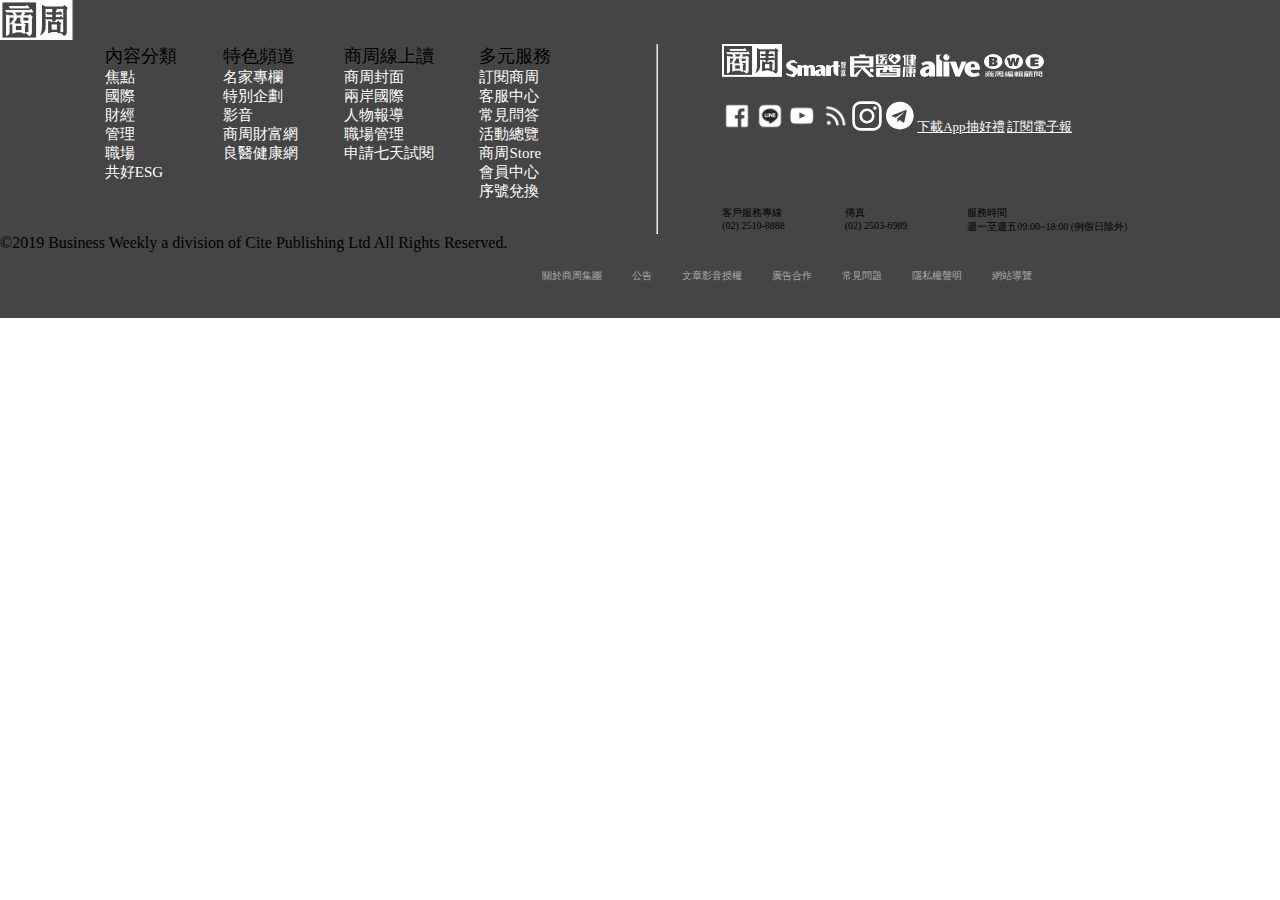
<file: task_2_businessmagFooter.html>
<!DOCTYPE html>
<html lang="en">
<head>
    <meta charset="UTF-8">
    <meta name="viewport" content="width=device-width, initial-scale=1.0">
    <title>Document</title>
    
    <style>
        *{
            margin: 0;
            padding: 0;
        }
       
        footer{
            margin: 0;
            padding: 0;
            border: 0;
            background-color: rgb(70, 69, 69);
        }
        .main_part{
            margin: auto;
            display: flex;
        }
        .bottom{
            display: flex;
        }
        .category{
            gap: 7%;
            width: 60%;
            display: flex;
            justify-content: center;
        }
        .outerlink{
            width: 51%;
            margin-left: 5%;
        }
        li a {
            color:white;
            text-decoration: none;
        }
        
        .about{
            font-size: 10px;
            margin: 20px;
            
        }
        .content{
            font-size: 18px;
            color: black;
        }
        .socialmedia{
            color: white;
            margin-top: 20px;
            margin-bottom: 70px;
            font-size: 10px;
        }
        .socialmedia img{
            width: 30px;
            height: 30px;
        }
        .socialmedia a{
            color: white;
            font-size: 13px;
        }
        hr{
            ;
        }
        li{
           
   
            font-size: 15px;
            list-style: none;
           
        }
        .contact{
            margin-right: 60px;
            font-size: 10px;
        }
        .about a{
            color: darkgray;
            margin: 15px;
            text-decoration: none;
        }
        .copyright{
            align-items: center;
            justify-content: center;
        }
    </style>
</head>
<body>
    <footer>
        <div class="head_logo">
            <img src="/magazineFooterImage/12.png" alt="">
        </div>
        <div class="main_part">
            <div class="category">
                <ul class="content">內容分類
                    <li>
                        <a href="https://www.businessweekly.com.tw/channel/focus/0000000312">焦點</a>
                    </li>
                    <li>
                        <a href="https://www.businessweekly.com.tw/channel/international/0000000316">國際</a>
                    </li>
                    <li>
                        <a href="https://www.businessweekly.com.tw/channel/business/0000000319">財經</a>
                    </li>
                    <li>
                        <a href="https://www.businessweekly.com.tw/channel/management/0000000326">管理</a>
                    </li>
                    <li>
                        <a href="https://www.businessweekly.com.tw/channel/careers/0000000331">職場</a>
                    </li>
                    <li>
                        <a href="https://www.businessweekly.com.tw/channel/style/0000000337">共好ESG</a>
                    </li>
                </ul>
                <ul class="content">特色頻道
                    <li>
                        <a href="https://www.businessweekly.com.tw/opinion">名家專欄</a>
                    </li>
                    <li>
                        <a href="https://www.businessweekly.com.tw/Event/featurelist.aspx">特別企劃</a>
                    </li>
                    <li>
                        <a href="https://www.businessweekly.com.tw/multimedia/">影音</a>
                    </li>
                    <li>
                        <a href="https://wealth.businessweekly.com.tw/">商周財富網</a>
                    </li>
                    <li>
                        <a href="https://health.businessweekly.com.tw/">良醫健康網</a>
                    </li>                
                </ul>
                <ul class="content">商周線上讀
                    <li>
                        <a href="https://www.businessweekly.com.tw/Archive/Category/Index?Type1Url=2">商周封面</a>
                    </li>
                    <li>
                        <a href="https://www.businessweekly.com.tw/Archive/Category/Index?Type1Url=4">兩岸國際</a>
                    </li>
                    <li>
                        <a href="https://www.businessweekly.com.tw/Archive/Category/Index?Type1Url=8">人物報導</a>
                    </li>
                    <li>
                        <a href="https://www.businessweekly.com.tw/Archive/Category/Index?Type1Url=3">職場管理</a>
                    </li>
                    <li>
                        <a href="https://bw.businessweekly.com.tw/event/payment-flash/?prodId=PROD000015814&utm_source=BWFooter&Ftag=BWFooter">申請七天試閱</a>
                    </li>                
                </ul >
                <ul class="content">多元服務
                    <li>
                        <a href="https://www.businessweekly.com.tw/Archive/Category/Index?Type1Url=2">訂閱商周</a>
                    </li>
                    <li>
                        <a href="https://www.businessweekly.com.tw/Archive/Category/Index?Type1Url=4">客服中心</a>
                    </li>
                    <li>
                        <a href="https://www.businessweekly.com.tw/Archive/Category/Index?Type1Url=8">常見問答</a>
                    </li>
                    <li>
                        <a href="https://www.businessweekly.com.tw/Archive/Category/Index?Type1Url=3">活動總覽</a>
                    </li>
                    <li>
                        <a href="https://bw.businessweekly.com.tw/event/payment-flash/?prodId=PROD000015814&utm_source=BWFooter&Ftag=BWFooter">商周Store</a>
                    </li> 
                    <li>
                        <a href="https://bw.businessweekly.com.tw/event/payment-flash/?prodId=PROD000015814&utm_source=BWFooter&Ftag=BWFooter">會員中心</a>
                    </li>  
                    <li>
                        <a href="https://bw.businessweekly.com.tw/event/payment-flash/?prodId=PROD000015814&utm_source=BWFooter&Ftag=BWFooter">序號兌換</a>
                    </li>              
                </ul>
            </div>
            <hr>
            <div class="outerlink">
                <div class="partnerliks">
                    <a href="https://www.businessweekly.com.tw/"><img src="/magazineFooterImage/01.png" alt=""></a>
                    <a href="https://smart.businessweekly.com.tw/"><img src="/magazineFooterImage/02.png" alt=""></a>
                    <a href="https://health.businessweekly.com.tw/"><img src="/magazineFooterImage/03.png" alt=""></a>
                    <a href="https://alive.businessweekly.com.tw/"><img src="/magazineFooterImage/04.png" alt=""></a>
                    <a href="https://www.businessweekly.com.tw/bwc/"><img src="/magazineFooterImage/05.png" alt=""></a>
                </div>
                <div class="socialmedia">
                    <a href="https://www.businessweekly.com.tw/"><img src="/magazineFooterImage/06.png" alt=""></a>
                    <a href="https://smart.businessweekly.com.tw/"><img src="/magazineFooterImage/07.png" alt=""></a>
                    <a href="https://health.businessweekly.com.tw/"><img src="/magazineFooterImage/08.png" alt=""></a>
                    <a href="https://alive.businessweekly.com.tw/"><img src="/magazineFooterImage/09.png" alt=""></a>
                    <a href="https://www.businessweekly.com.tw/bwc/"><img src="/magazineFooterImage/10.svg" alt=""></a>
                    <a href="https://www.businessweekly.com.tw/bwc/"><img src="/magazineFooterImage/11.svg" alt=""></a>
                    <a href="https://www.businessweekly.com.tw/bwplus/landingpage/">下載App抽好禮</a>
                    <a href="https://www.businessweekly.com.tw/epaper">訂閱電子報</a>
                </div>
                <div class="info" style="display: flex;">
                    <div class="contact">客戶服務專線
                        <div>(02) 2510-8888</div>
                    </div>
                    <div class="contact">傳真
                        <div>(02) 2503-6989</div>
                    </div>
                    <div class="contact">服務時間
                        <div>週一至週五09:00~18:00 (例假日除外)</div>
                    </div>
                </div>
            </div>
        </div>
        <div class="bottom">
            <div class="copyfight">
                ©2019 Business Weekly a division of Cite Publishing Ltd All Rights Reserved.
            </div>
            <div class="about" style="display: flex;">
                <a href="https://www.businessweekly.com.tw/AboutUs">關於商周集團</a>
                <a href="https://www.businessweekly.com.tw/Announcement">公告</a>
                <a href="https://www.businessweekly.com.tw/CopyRight">文章影音授權</a>
                <a href="https://www.businessweekly.com.tw/Service?type=AD&tab=">廣告合作</a>
                <a href="https://www.businessweekly.com.tw/Service?type=QA&tab=%E7%B6%B2%E7%AB%99%E6%9C%83%E5%93%A1">常見問題</a>
                <a href="https://www.businessweekly.com.tw/Privacy">隱私權聲明</a>
                <a href="https://www.businessweekly.com.tw/SiteMap">網站導覽</a>


            </div>
        </div>
    </footer>
   

</body>
</html>
</file>
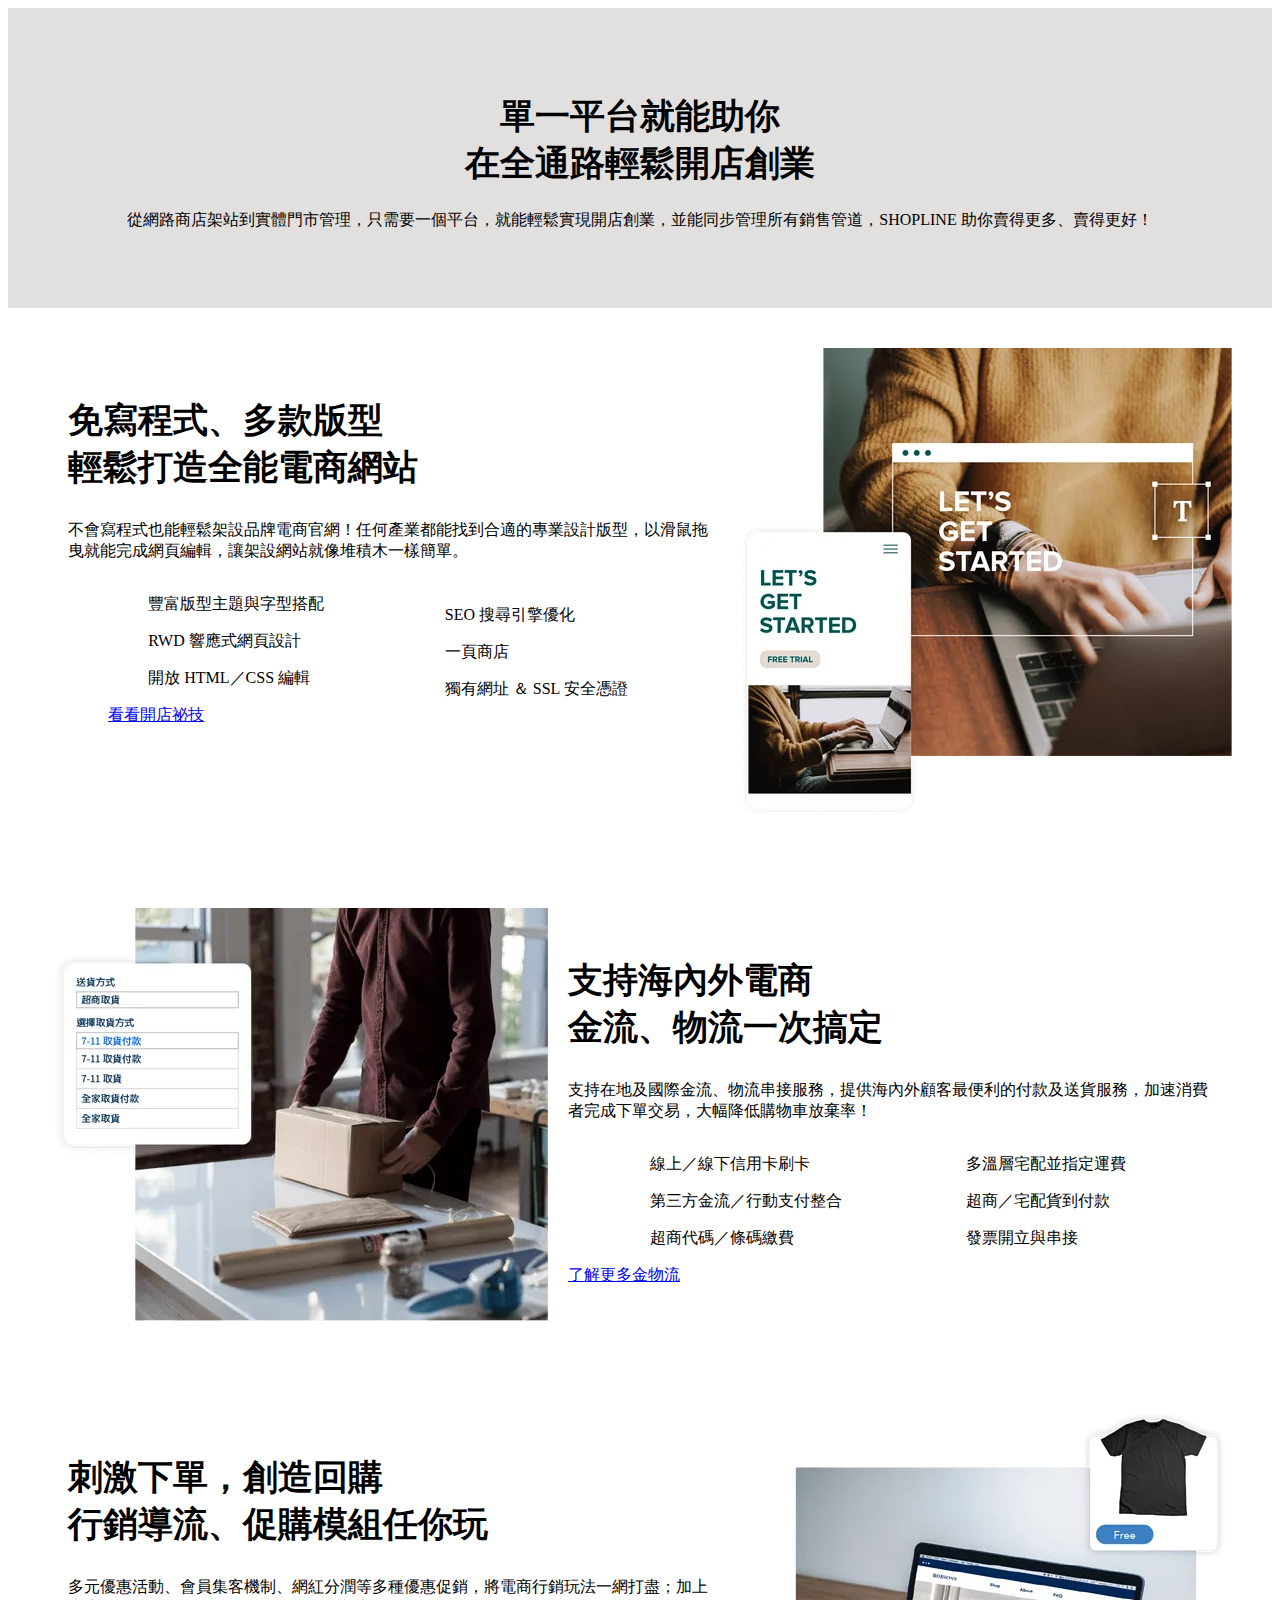
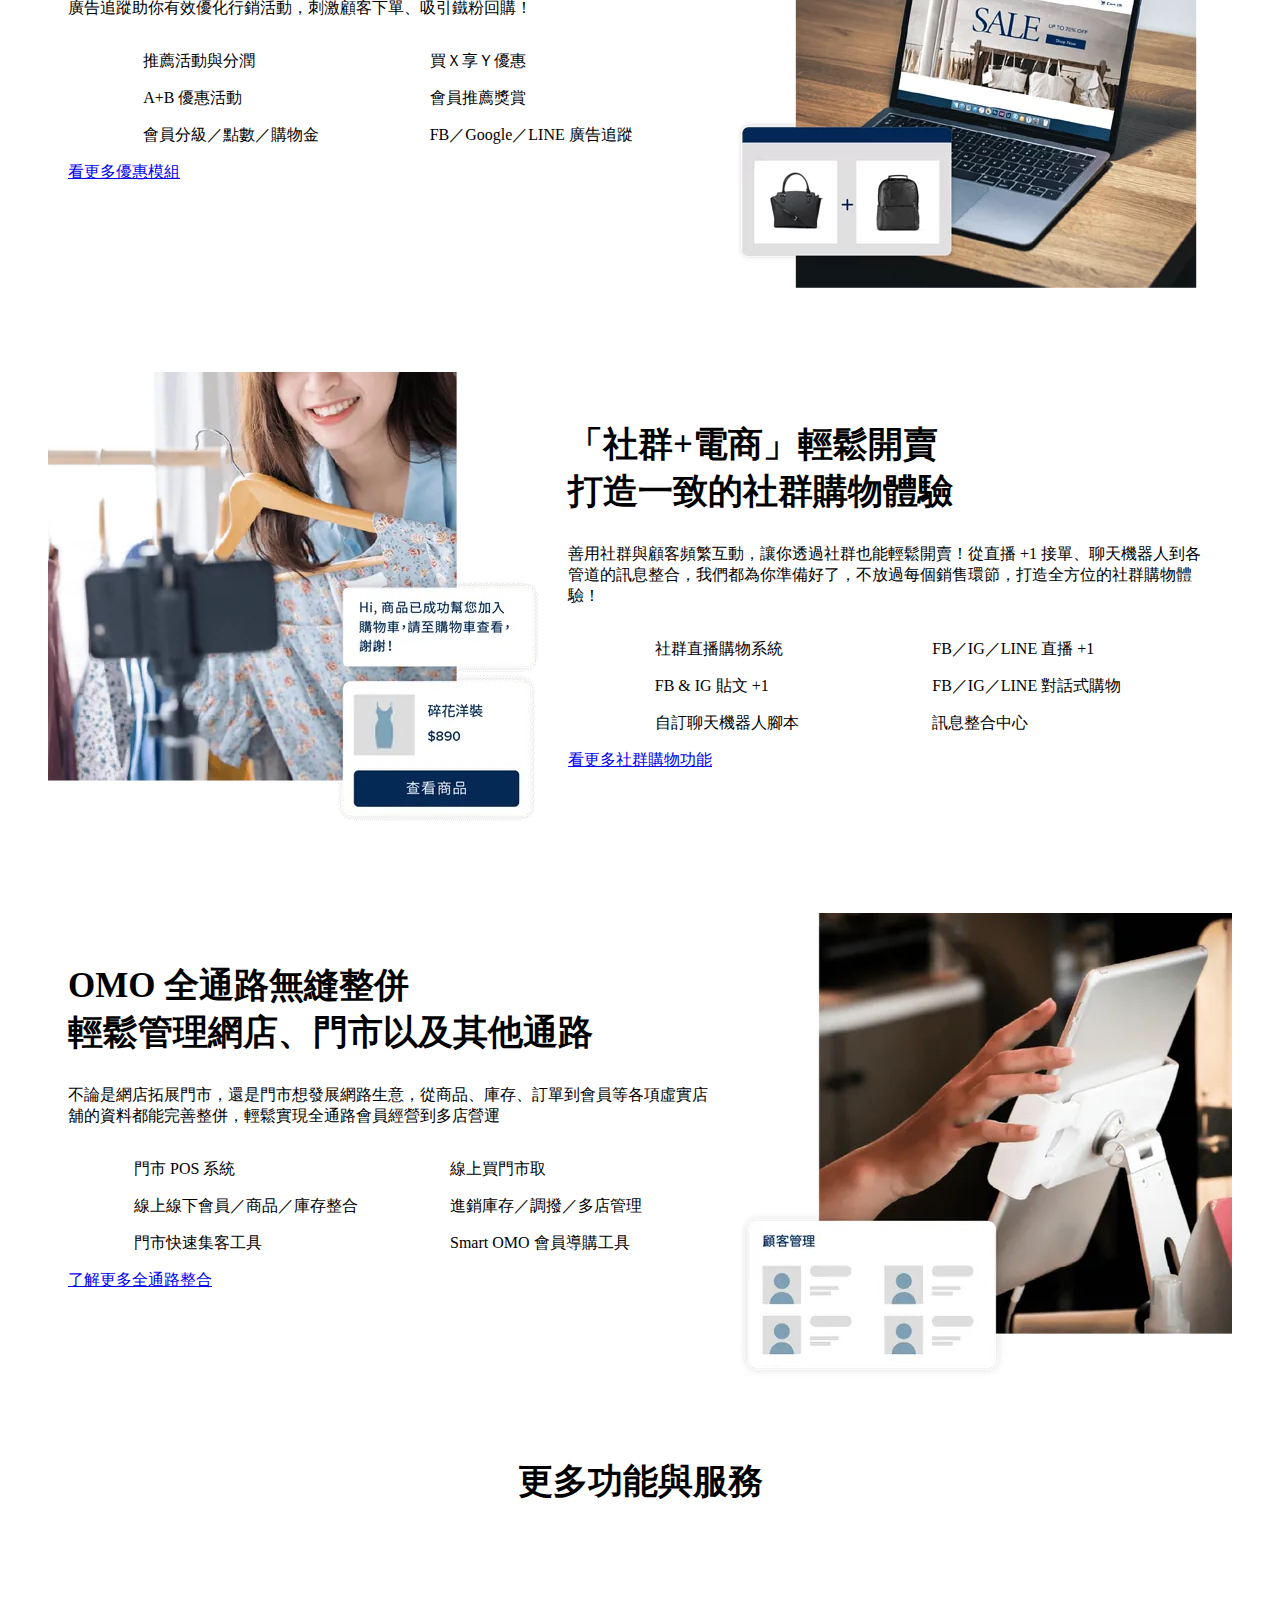
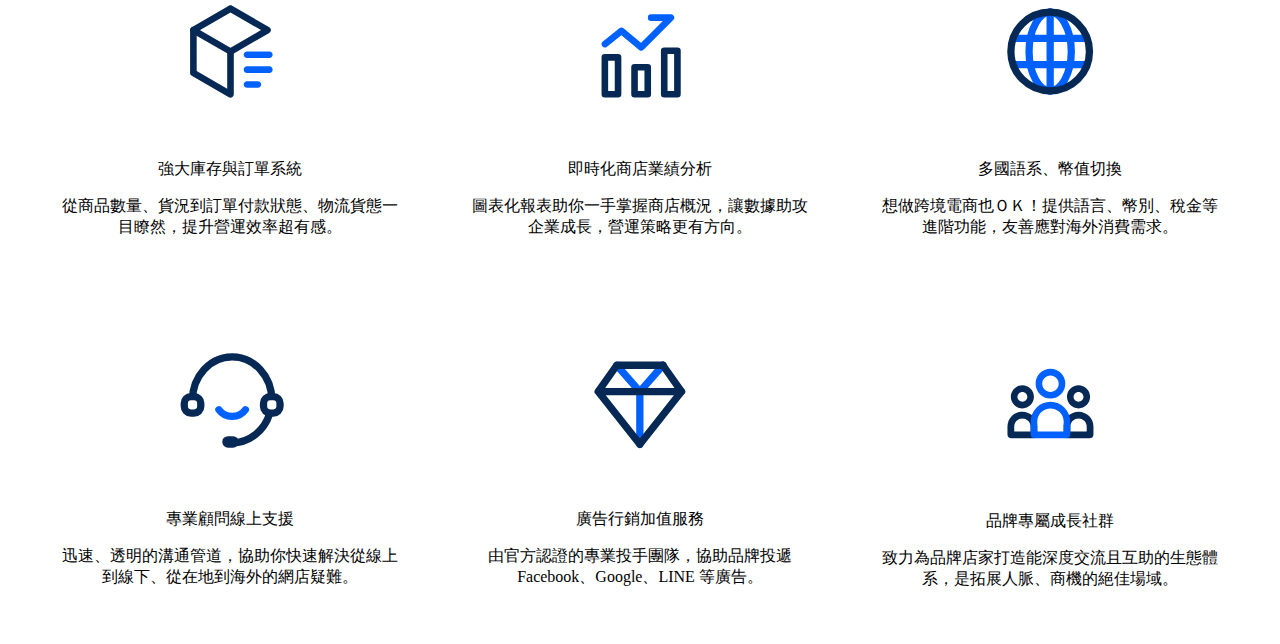
<file: task_3_shoplinewebsiteLayout.html>
<!DOCTYPE html>
<html lang="en">
<head>
    <meta charset="UTF-8">
    <meta name="viewport" content="width=device-width, initial-scale=1.0">
    <title>Document</title>
    <style>
        
        .head{
            width: 100%;
            height: 300px;
            background-color: #e2dfdf;
            margin: 0;
            text-align: center;
            align-content: center;
        }
        h1{
            font-size: 35px;
            font-weight: bolder;
        }
        h2{
            font-size: 35px;
            font-weight: bolder;
        }
        .card{
            display: flex;
            padding: 40px;
        }
        .list{
            display: flex;
            flex-wrap: wrap;
            justify-content: space-evenly;
            width: 600px;
        }
        .list_inside{
            margin: auto;
        }
        ul{
            list-style: circle;
        }
        .content{
            margin: 20px;
        }
        .card:nth-child(2n){
            flex-direction: row-reverse;
        }
        section .morefunc{
            width: 100%;
            height: 600px;
            background-color: #000;
        }
        .mini_card{         
            width: 350px;
            margin: 30px;
        }
        .mini_cards{
            width: 100%;
            justify-content: center;
            display: flex;
            flex-wrap: wrap;
        }
        .funcs_title{
            text-align: center;
        }
        .icon{
            text-align: center;            
        }
        .mini_card_word{
            text-align: center;
        }
        .mini_card img{
            width: 50%;
        }
    </style>

</head>
<body>
    <section class="head">
        <h1>單一平台就能助你<br>在全通路輕鬆開店創業</h1>
        <p>從網路商店架站到實體門市管理，只需要一個平台，就能輕鬆實現開店創業，並能同步管理所有銷售管道，SHOPLINE 助你賣得更多、賣得更好！</p>
    </section>
    <section class="container">
        <div class="card">
            <div class="content">
                <h2 >免寫程式、多款版型<br>輕鬆打造全能電商網站</h2>
                <div class="card_writing">
                    <p>不會寫程式也能輕鬆架設品牌電商官網！任何產業都能找到合適的專業設計版型，以滑鼠拖曳就能完成網頁編輯，讓架設網站就像堆積木一樣簡單。</p>
                    <div class="list">
                        <div class="list_inside">
                            <ul>豐富版型主題與字型搭配</ul>
                            <ul>RWD 響應式網頁設計</ul>
                            <ul>開放 HTML／CSS 編輯</ul>
                            <a href="https://shopline.tw/online-store-setup">看看開店祕技</a>
                        </div>
                        <div class="list_inside">
                            <ul>SEO 搜尋引擎優化</ul>
                            <ul>一頁商店</ul>
                            <ul>獨有網址 ＆ SSL 安全憑證</ul>
                        </div>
                        
                    </div>
                </div>
            </div>
            <div class="card_pics">
                <img src="shopline_photo/001.webp" alt="">
            </div>
        </div>
        <div class="card">
            <div class="content">
                <h2>支持海內外電商<br>金流、物流一次搞定</h2>
                <div class="card_input">
                    <p>支持在地及國際金流、物流串接服務，提供海內外顧客最便利的付款及送貨服務，加速消費者完成下單交易，大幅降低購物車放棄率！</p>
                    <div class="list">
                        <div class="list_inside">
                            <ul>線上／線下信用卡刷卡</ul>
                            <ul>第三方金流／行動支付整合</ul>
                            <ul>超商代碼／條碼繳費</ul>
                        </div>
                        <div class="list_inside">
                            <ul>多溫層宅配並指定運費</ul>
                            <ul>超商／宅配貨到付款</ul>
                            <ul>發票開立與串接</ul>
                        </div>                        
                    </div>                           
                    <a href="https://shopline.tw/online-store/features#payments-and-shipping">了解更多金物流</a>
                </div>
            </div>
            <div class="card_pics">
                <img src="shopline_photo/002.webp" alt="">
            </div>
        </div>
        <div class="card">
            <div class="content">
                <h2>刺激下單，創造回購<br>行銷導流、促購模組任你玩</h2>
                <div class="card_input">
                    <p>多元優惠活動、會員集客機制、網紅分潤等多種優惠促銷，將電商行銷玩法一網打盡；加上廣告追蹤助你有效優化行銷活動，刺激顧客下單、吸引鐵粉回購！</p>
                    <div class="list">
                        <div class="list_inside">
                            <ul>推薦活動與分潤</ul>
                            <ul>A+B 優惠活動</ul>
                            <ul>會員分級／點數／購物金</ul>
                        </div>
                        <div class="list_inside">
                            <ul>買Ｘ享Ｙ優惠</ul>
                            <ul>會員推薦獎賞</ul>
                            <ul>FB／Google／LINE 廣告追蹤</ul>
                        </div>
                    </div>                           
                    <a href="https://shopline.tw/online-store/features#promotion">看更多優惠模組</a>
                </div>
            </div>
            <div class="card_pics">
                <img src="shopline_photo/003.webp" alt="">
            </div>
        </div>
        <div class="card">
            <div class="content">
                <h2>「社群+電商」輕鬆開賣<br>打造一致的社群購物體驗</h2>
                <div class="card_input">
                    <p>善用社群與顧客頻繁互動，讓你透過社群也能輕鬆開賣！從直播 +1 接單、聊天機器人到各管道的訊息整合，我們都為你準備好了，不放過每個銷售環節，打造全方位的社群購物體驗！</p>
                    <div class="list">
                        <div class="list_inside">
                            <ul>社群直播購物系統</ul>
                            <ul>FB & IG 貼文 +1</ul>
                            <ul>自訂聊天機器人腳本</ul>
                        </div>
                        <div class="list_inside">
                            <ul>FB／IG／LINE 直播 +1</ul>                        
                            <ul>FB／IG／LINE 對話式購物</ul>                        
                            <ul>訊息整合中心</ul>
                        </div>
                    </div>                           
                    <a href="https://shopline.tw/social-commerce/features">看更多社群購物功能</a>
                </div>
            </div>
            <div class="card_pics">
                <img src="shopline_photo/004.webp" alt="">
            </div>
        </div>
        <div class="card">
            <div class="content">
                <h2>OMO 全通路無縫整併<br>輕鬆管理網店、門市以及其他通路</h2>
                <div class="card_input">
                    <p>不論是網店拓展門市，還是門市想發展網路生意，從商品、庫存、訂單到會員等各項虛實店舖的資料都能完善整併，輕鬆實現全通路會員經營到多店營運</p>
                    <div class="list">
                        <div class="list_inside">
                            <ul>門市 POS 系統</ul>
                            <ul>線上線下會員／商品／庫存整合</ul>
                            <ul>門市快速集客工具</ul>
                        </div>
                        <div class="list_inside">
                            <ul>線上買門市取</ul>
                        <ul>進銷庫存／調撥／多店管理</ul>
                        <ul>Smart OMO 會員導購工具</ul>
                        </div>                     
                    </div>                           
                    <a href="https://shopline.tw/pos/features#omni-channel">了解更多全通路整合</a>
                </div>
            </div>
            <div class="card_pics">
                <img src="shopline_photo/005.webp" alt="">
            </div>
        </div>
    </section>
    <section class="moreFunc">
        <div class="funchead">
            <h2 class="funcs_title">更多功能與服務</h2>
        </div>
        <div class="mini_cards" id="row" >
            <div class="mini_card">
                <div class="icon">
                    <img src="shopline_photo/asset 0.svg" alt="">
                    <p class="icon">強大庫存與訂單系統</p>
                </div>
                <div class="mini_card_word">
                    <p class="mini_card_word" >從商品數量、貨況到訂單付款狀態、物流貨態一目瞭然，提升營運效率超有感。</p>
                </div>
            </div>
            <div class="mini_card">
                <div class="icon">
                    <img src="shopline_photo/asset 1.svg" alt="">
                    <p class="icon">即時化商店業績分析</p>
                </div>
                <div class="mini_card_word">
                    <p class="mini_card_word" >圖表化報表助你一手掌握商店概況，讓數據助攻企業成長，營運策略更有方向。</p>
                </div>
            </div>
            <div class="mini_card">
                <div class="icon">
                    <img src="shopline_photo/asset 2.svg" alt="">
                    <p class="icon">多國語系、幣值切換</p>
                </div>
                <div class="mini_card_word">
                    <p class="mini_card_word" >想做跨境電商也ＯＫ！提供語言、幣別、稅金等進階功能，友善應對海外消費需求。</p>
                </div>
            </div>
            <div class="mini_card">
                <div class="icon">
                    <img src="shopline_photo/asset 3.svg" alt="">
                    <p class="icon">專業顧問線上支援</p>
                </div>
                <div class="mini_card_word">
                    <p class="mini_card_word" >迅速、透明的溝通管道，協助你快速解決從線上到線下、從在地到海外的網店疑難。</p>
                </div>
            </div>
            <div class="mini_card">
                <div class="icon">
                    <img src="shopline_photo/asset 4.svg" alt="">
                    <p class="icon">廣告行銷加值服務</p>
                </div>
                <div class="mini_card_word">
                    <p class="mini_card_word" >由官方認證的專業投手團隊，協助品牌投遞 Facebook、Google、LINE 等廣告。</p>
                </div>
            </div>
            <div class="mini_card">
                <div class="icon">
                    <img src="shopline_photo/asset 5.svg" alt="">
                    <p class="icon">品牌專屬成長社群</p>
                </div>
                <div class="mini_card_word">
                    <p class="mini_card_word" >致力為品牌店家打造能深度交流且互助的生態體系，是拓展人脈、商機的絕佳場域。</p>
                </div>
            </div>
        </div>
    </section>
</body>
</html>
</file>
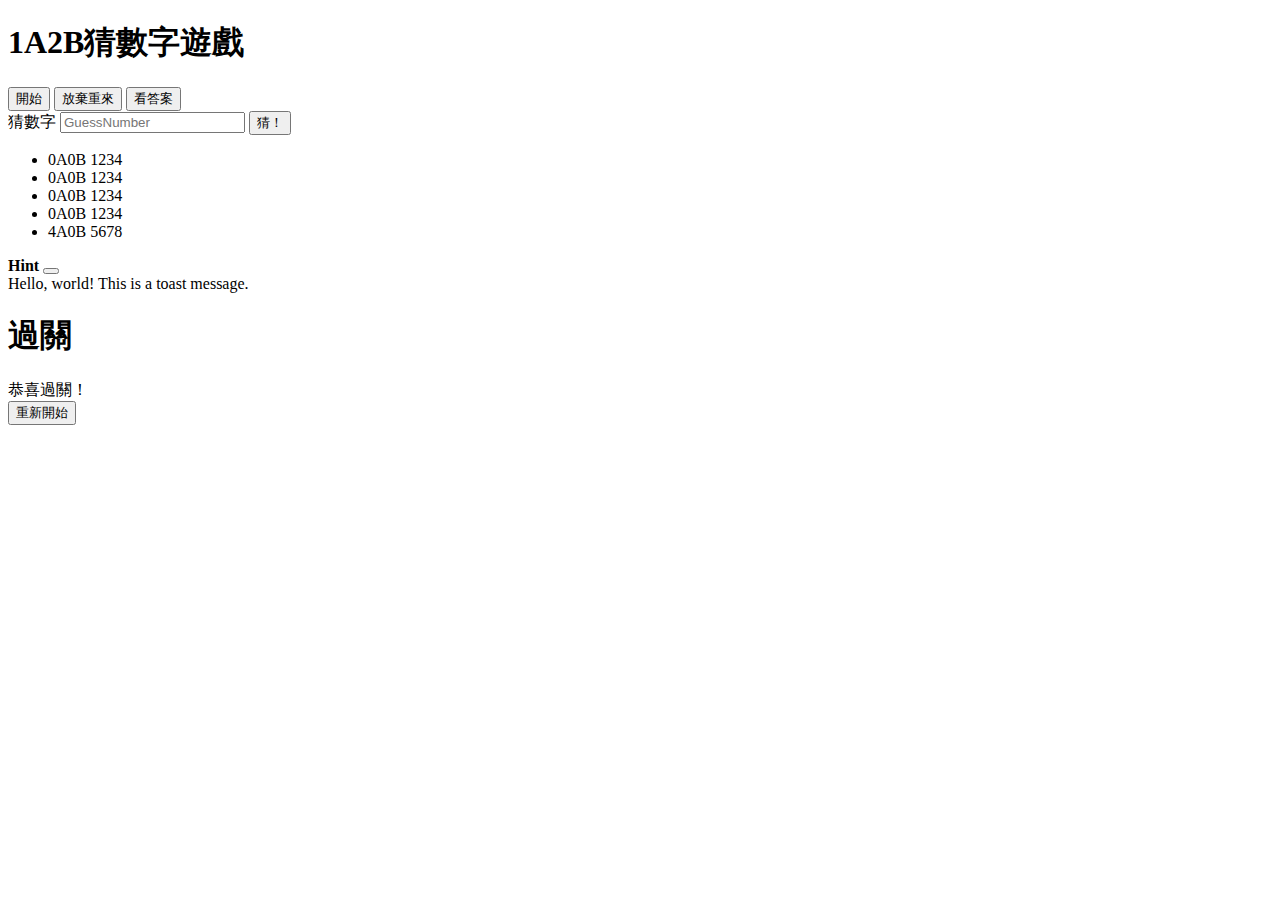
<file: 1A2B/1A2B.html>
<!DOCTYPE html>
<html lang="zh-Hant">
<head>
    <meta charset="utf-8" />
    <meta name="viewport" content="width=device-width, initial-scale=1" />
    <title>1A2B猜數字遊戲</title>
    <link
        href="https://cdn.jsdelivr.net/npm/bootstrap@5.3.0/dist/css/bootstrap.min.css"
        rel="stylesheet"
        integrity="sha384-9ndCyUaIbzAi2FUVXJi0CjmCapSmO7SnpJef0486qhLnuZ2cdeRhO02iuK6FUUVM"
        crossorigin="anonymous"
    />
    <!-- Google tag (gtag.js)
    <script async src="https://www.googletagmanager.com/gtag/js?id=G-KHHGJXKKNT"></script>
    <script>
    window.dataLayer = window.dataLayer || [];
    function gtag(){dataLayer.push(arguments);}
    gtag('js', new Date());

    gtag('config', 'G-KHHGJXKKNT');
    </script> -->

    <!-- Google Tag Manager -->
    <script>(function(w,d,s,l,i){w[l]=w[l]||[];w[l].push({'gtm.start':
        new Date().getTime(),event:'gtm.js'});var f=d.getElementsByTagName(s)[0],
        j=d.createElement(s),dl=l!='dataLayer'?'&l='+l:'';j.async=true;j.src=
        'https://www.googletagmanager.com/gtm.js?id='+i+dl;f.parentNode.insertBefore(j,f);
        })(window,document,'script','dataLayer','GTM-P4S7CVG6');</script>
    <!-- End Google Tag Manager -->
</head>

<body>
    <!-- Google Tag Manager (noscript) -->
    <noscript><iframe src="https://www.googletagmanager.com/ns.html?id=GTM-P4S7CVG6"
        height="0" width="0" style="display:none;visibility:hidden"></iframe></noscript>
    <!-- End Google Tag Manager (noscript) -->
    <div class="container my-5">
        <h1 class="text-center">1A2B猜數字遊戲</h1>
        <div class="btn-group w-100 my-3" role="group" aria-label="Basic example">
            <button type="button" id="start_btn" class="btn btn-outline-secondary">
            開始
            </button>
            <button type="button" id="restart_btn" class="btn btn-outline-secondary">
            放棄重來
        </button>
        <button type="button" id="show_answer_btn" class="btn btn-outline-secondary">
            看答案</button>
        </div>
    <div class="input-group my-3">
        <span class="input-group-text">猜數字</span>
        <input type="text" id="guess_input" class="form-control" placeholder="GuessNumber" aria-label="GuessNumber" aria-describedby="GuessNumber"/>
        <button type="button" id="guess_btn" class="btn btn-outline-secondary">
            猜！</button>
    </div>
    <ul id="guess_history_list" class="list-group">
        <li class="list-group-item">
            <span class="badge bg-danger">0A0B</span> 1234
        </li>
        <li class="list-group-item">
            <span class="badge bg-danger">0A0B</span> 1234
        </li>
        <li class="list-group-item">
            <span class="badge bg-danger">0A0B</span> 1234
        </li>
        <li class="list-group-item">
            <span class="badge bg-danger">0A0B</span> 1234
        </li>
        <li class="list-group-item">
            <span class="badge bg-success">4A0B</span> 5678
        </li>
    </ul>
    </div>

    <div class="toast-container top-0 end-0">
        <div
            id="game_msg_toast"
            class="toast"
            role="alert"
            aria-live="assertive"
            aria-atomic="true"
        >
        <div class="toast-header">
            <strong class="me-auto">Hint</strong>
            <button
                type="button"
                class="btn-close"
                data-bs-dismiss="toast"
                aria-label="Close"
            ></button>
        </div>
            <div class="toast-body">Hello, world! This is a toast message.</div>
        </div>
    </div>

    <div
        class="modal fade"
        id="end_game_modal"
        data-bs-backdrop="static"
        data-bs-keyboard="false"
        tabindex="-1"
        aria-labelledby="staticBackdropLabel"
        aria-hidden="true"
    >
      <div class="modal-dialog">
        <div class="modal-content">
          <div class="modal-header">
            <h1 class="modal-title fs-5" id="staticBackdropLabel">過關</h1>
          </div>
          <div class="modal-body">恭喜過關！</div>
          <div class="modal-footer">
            <button type="button" id="end_game_btn" class="btn btn-primary">
              重新開始
            </button>
          </div>
        </div>
      </div>
    </div>

    <script
    src="https://cdn.jsdelivr.net/npm/bootstrap@5.3.0/dist/js/bootstrap.bundle.min.js"
    integrity="sha384-geWF76RCwLtnZ8qwWowPQNguL3RmwHVBC9FhGdlKrxdiJJigb/j/68SIy3Te4Bkz"
    crossorigin="anonymous">
    </script>
    

    <script src="main.js"></script>

</body>
</html>
</file>
<file: calender_practice/style.css>
:root {
    --primary-clr: #b38add;
  }
  * {
    margin: 0;
    padding: 0;
    box-sizing: border-box;
    font-family: "Poppins", sans-serif;
  }
  
  body {
    /* position: relative; */
    min-height: 100vh;
    display: flex;
    align-items: center;
    justify-content: center;
    padding-bottom: 30px;
    background-color: #e2e1dc;
  }
  .container {
    position: relative;
    width: 100%;
    min-height: 850px;
    margin: 0 auto;
    padding: 5px;
    color: #fff;
  
    border-radius: 10px;
    background-color: #373c4f;
  }
  .left {
    width: 100%;
    padding: 20px;
  }
  .calendar {
    position: relative;
    width: 100%;
    height: 100%;
    display: flex;
    flex-direction: column;
    flex-wrap: wrap;
    justify-content: space-between;
    color: #878895;
    border-radius: 5px;
    background-color: #fff;
  }
  
  .calendar .month {
    width: 100%;
    height: 150px;
    display: flex;
    align-items: center;
    justify-content: space-between;
    padding: 0 50px;
    font-size: 1.2rem;
    font-weight: 500;
    text-transform: capitalize;
  }
  .calendar .month .prev,
  .calendar .month .next {
    cursor: pointer;
  }
  .calendar .month .prev:hover,
  .calendar .month .next:hover {
    color: var(--primary-clr);
  }
  .calendar .weekdays {
    width: 100%;
    height: 100px;
    display: flex;
    align-items: center;
    justify-content: space-between;
    padding: 0 20px;
    font-size: 1rem;
    font-weight: 500;
    text-transform: capitalize;
  }
  .weekdays div {
    width: 14.28%;
    /* height: 100%; */
    display: flex;
    align-items: center;
    justify-content: center;
  }
  .calendar .days {
    width: 100%;
    display: flex;
    flex-wrap: wrap;
    justify-content: space-between;
    padding: 0 20px;
    font-size: 1rem;
    font-weight: 500;
    margin-bottom: 20px;
  }
  .calendar >.days >.day {
    width: 14.28%;
    height: 150px;
    display: flex;
    align-items: top;
    justify-content: center;
    cursor: pointer;
    color: var(--primary-clr);
    border: 1px solid #f5f5f5;
    font-size: medium;
  }
  
  
  .calendar .days .day:not(.prev-date, .next-date):hover {
    position: relative;
    font-size: 3rem;
    color: #fff;
    background-color: var(--primary-clr);
  }
  .calendar .days .prev-date,
  .calendar .days .next-date {
    color: #b3b3b3;
  }
  
  .calendar .days .today {
    font-size: 2rem;
    font-weight: bold;
  }
  .calendar .days .event {
    position: relative;
  }
  .calendar .days .event::after {
    content: "";
    position: absolute;
    bottom: 10%;
    left: 50%;
    width: 75%;
    height: 6px;
    border-radius: 30px;
    transform: translateX(-50%);
    background-color: var(--primary-clr);
  }
  .calendar .days .day:hover.event::after {
    background-color: #fff;
  }
  
  .calendar .goto-today {
    width: 100%;
    height: 50px;
    display: flex;
    align-items: center;
    justify-content: space-between;
    gap: 5px;
    padding: 0 20px;
    margin-bottom: 20px;
    color: var(--primary-clr);
  }
  .calendar .goto-today .goto {
    display: flex;
    align-items: center;
    border-radius: 5px;
    overflow: hidden;
    border: 1px solid var(--primary-clr);
  }
  .calendar .goto-today .goto input {
    width: 100%;
    height: 30px;
    outline: none;
    border: none;
    border-radius: 5px;
    padding: 0 20px;
    color: var(--primary-clr);
    border-radius: 5px;
  }
  .calendar .goto-today button {
    padding: 5px 10px;
    border: 1px solid var(--primary-clr);
    border-radius: 5px;
    background-color: transparent;
    cursor: pointer;
    color: var(--primary-clr);
  }
  .calendar .goto-today button:hover {
    color: #fff;
    background-color: var(--primary-clr);
  }
  .calendar .goto-today .goto button {
    border: none;
    border-left: 1px solid var(--primary-clr);
    border-radius: 0;
  }
  
  
  .credits {
    position: absolute;
    bottom: 0;
    left: 0;
    right: 0;
    text-align: center;
    padding: 10px;
    font-size: 12px;
    color: #fff;
    background-color: #b38add;
  }
  .credits a {
    color: #fff;
    text-decoration: none;
    font-weight: 600;
  }
  .credits a:hover {
    text-decoration: underline;
  }
</file>
<file: calender_practice/sample/style.css>
:root {
  --primary-clr: #b38add;
}
* {
  margin: 0;
  padding: 0;
  box-sizing: border-box;
  font-family: "Poppins", sans-serif;
}
/* nice scroll bar */
::-webkit-scrollbar {
  width: 5px;
}
::-webkit-scrollbar-track {
  background: #f5f5f5;
  border-radius: 50px;
}
::-webkit-scrollbar-thumb {
  background: var(--primary-clr);
  border-radius: 50px;
}

body {
  position: relative;
  min-height: 100vh;
  display: flex;
  align-items: center;
  justify-content: center;
  padding-bottom: 30px;
  background-color: #e2e1dc;
}
.container {
  position: relative;
  width: 1200px;
  min-height: 850px;
  margin: 0 auto;
  padding: 5px;
  color: #fff;
  display: flex;

  border-radius: 10px;
  background-color: #373c4f;
}
.left {
  width: 60%;
  padding: 20px;
}
.calendar {
  position: relative;
  width: 100%;
  height: 100%;
  display: flex;
  flex-direction: column;
  flex-wrap: wrap;
  justify-content: space-between;
  color: #878895;
  border-radius: 5px;
  background-color: #fff;
}
/* set after behind the main element */
.calendar::before,
.calendar::after {
  content: "";
  position: absolute;
  top: 50%;
  left: 100%;
  width: 12px;
  height: 97%;
  border-radius: 0 5px 5px 0;
  background-color: #d3d4d6d7;
  transform: translateY(-50%);
}
.calendar::before {
  height: 94%;
  left: calc(100% + 12px);
  background-color: rgb(153, 153, 153);
}
.calendar .month {
  width: 100%;
  height: 150px;
  display: flex;
  align-items: center;
  justify-content: space-between;
  padding: 0 50px;
  font-size: 1.2rem;
  font-weight: 500;
  text-transform: capitalize;
}
.calendar .month .prev,
.calendar .month .next {
  cursor: pointer;
}
.calendar .month .prev:hover,
.calendar .month .next:hover {
  color: var(--primary-clr);
}
.calendar .weekdays {
  width: 100%;
  height: 100px;
  display: flex;
  align-items: center;
  justify-content: space-between;
  padding: 0 20px;
  font-size: 1rem;
  font-weight: 500;
  text-transform: capitalize;
}
.weekdays div {
  width: 14.28%;
  height: 100%;
  display: flex;
  align-items: center;
  justify-content: center;
}
.calendar .days {
  width: 100%;
  display: flex;
  flex-wrap: wrap;
  justify-content: space-between;
  padding: 0 20px;
  font-size: 1rem;
  font-weight: 500;
  margin-bottom: 20px;
}
.calendar .days .day {
  width: 14.28%;
  height: 90px;
  display: flex;
  align-items: center;
  justify-content: center;
  cursor: pointer;
  color: var(--primary-clr);
  border: 1px solid #f5f5f5;
}
.calendar .days .day:nth-child(7n + 1) {
  border-left: 2px solid #f5f5f5;
}
.calendar .days .day:nth-child(7n) {
  border-right: 2px solid #f5f5f5;
}
.calendar .days .day:nth-child(-n + 7) {
  border-top: 2px solid #f5f5f5;
}
.calendar .days .day:nth-child(n + 29) {
  border-bottom: 2px solid #f5f5f5;
}

.calendar .days .day:not(.prev-date, .next-date):hover {
  color: #fff;
  background-color: var(--primary-clr);
}
.calendar .days .prev-date,
.calendar .days .next-date {
  color: #b3b3b3;
}
.calendar .days .active {
  position: relative;
  font-size: 2rem;
  color: #fff;
  background-color: var(--primary-clr);
}
.calendar .days .active::before {
  content: "";
  position: absolute;
  top: 0;
  left: 0;
  width: 100%;
  height: 100%;
  box-shadow: 0 0 10px 2px var(--primary-clr);
}
.calendar .days .today {
  font-size: 2rem;
}
.calendar .days .event {
  position: relative;
}
.calendar .days .event::after {
  content: "";
  position: absolute;
  bottom: 10%;
  left: 50%;
  width: 75%;
  height: 6px;
  border-radius: 30px;
  transform: translateX(-50%);
  background-color: var(--primary-clr);
}
.calendar .days .day:hover.event::after {
  background-color: #fff;
}
.calendar .days .active.event::after {
  background-color: #fff;
  bottom: 20%;
}
.calendar .days .active.event {
  padding-bottom: 10px;
}
.calendar .goto-today {
  width: 100%;
  height: 50px;
  display: flex;
  align-items: center;
  justify-content: space-between;
  gap: 5px;
  padding: 0 20px;
  margin-bottom: 20px;
  color: var(--primary-clr);
}
.calendar .goto-today .goto {
  display: flex;
  align-items: center;
  border-radius: 5px;
  overflow: hidden;
  border: 1px solid var(--primary-clr);
}
.calendar .goto-today .goto input {
  width: 100%;
  height: 30px;
  outline: none;
  border: none;
  border-radius: 5px;
  padding: 0 20px;
  color: var(--primary-clr);
  border-radius: 5px;
}
.calendar .goto-today button {
  padding: 5px 10px;
  border: 1px solid var(--primary-clr);
  border-radius: 5px;
  background-color: transparent;
  cursor: pointer;
  color: var(--primary-clr);
}
.calendar .goto-today button:hover {
  color: #fff;
  background-color: var(--primary-clr);
}
.calendar .goto-today .goto button {
  border: none;
  border-left: 1px solid var(--primary-clr);
  border-radius: 0;
}
.container .right {
  position: relative;
  width: 40%;
  min-height: 100%;
  padding: 20px 0;
}

.right .today-date {
  width: 100%;
  height: 50px;
  display: flex;
  flex-wrap: wrap;
  gap: 10px;
  align-items: center;
  justify-content: space-between;
  padding: 0 40px;
  padding-left: 70px;
  margin-top: 50px;
  margin-bottom: 20px;
  text-transform: capitalize;
}
.right .today-date .event-day {
  font-size: 2rem;
  font-weight: 500;
}
.right .today-date .event-date {
  font-size: 1rem;
  font-weight: 400;
  color: #878895;
}
.events {
  width: 100%;
  height: 100%;
  max-height: 600px;
  overflow-x: hidden;
  overflow-y: auto;
  display: flex;
  flex-direction: column;
  padding-left: 4px;
}
.events .event {
  position: relative;
  width: 95%;
  min-height: 70px;
  display: flex;
  justify-content: center;
  flex-direction: column;
  gap: 5px;
  padding: 0 20px;
  padding-left: 50px;
  color: #fff;
  background: linear-gradient(90deg, #3f4458, transparent);
  cursor: pointer;
}
/* even event */
.events .event:nth-child(even) {
  background: transparent;
}
.events .event:hover {
  background: linear-gradient(90deg, var(--primary-clr), transparent);
}
.events .event .title {
  display: flex;
  align-items: center;
  pointer-events: none;
}
.events .event .title .event-title {
  font-size: 1rem;
  font-weight: 400;
  margin-left: 20px;
}
.events .event i {
  color: var(--primary-clr);
  font-size: 0.5rem;
}
.events .event:hover i {
  color: #fff;
}
.events .event .event-time {
  font-size: 0.8rem;
  font-weight: 400;
  color: #878895;
  margin-left: 15px;
  pointer-events: none;
}
.events .event:hover .event-time {
  color: #fff;
}
/* add tick in event after */
.events .event::after {
  content: "✓";
  position: absolute;
  top: 50%;
  right: 0;
  font-size: 3rem;
  line-height: 1;
  display: none;
  align-items: center;
  justify-content: center;
  opacity: 0.3;
  color: var(--primary-clr);
  transform: translateY(-50%);
}
.events .event:hover::after {
  display: flex;
}
.add-event {
  position: absolute;
  bottom: 30px;
  right: 30px;
  width: 40px;
  height: 40px;
  display: flex;
  align-items: center;
  justify-content: center;
  font-size: 1rem;
  color: #878895;
  border: 2px solid #878895;
  opacity: 0.5;
  border-radius: 50%;
  background-color: transparent;
  cursor: pointer;
}
.add-event:hover {
  opacity: 1;
}
.add-event i {
  pointer-events: none;
}
.events .no-event {
  width: 100%;
  height: 100%;
  display: flex;
  align-items: center;
  justify-content: center;
  font-size: 1.5rem;
  font-weight: 500;
  color: #878895;
}
.add-event-wrapper {
  position: absolute;
  bottom: 100px;
  left: 50%;
  width: 90%;
  max-height: 0;
  overflow: hidden;
  border-radius: 5px;
  background-color: #fff;
  transform: translateX(-50%);
  transition: max-height 0.5s ease;
}
.add-event-wrapper.active {
  max-height: 300px;
}
.add-event-header {
  width: 100%;
  height: 50px;
  display: flex;
  align-items: center;
  justify-content: space-between;
  padding: 0 20px;
  color: #373c4f;
  border-bottom: 1px solid #f5f5f5;
}
.add-event-header .close {
  font-size: 1.5rem;
  cursor: pointer;
}
.add-event-header .close:hover {
  color: var(--primary-clr);
}
.add-event-header .title {
  font-size: 1.2rem;
  font-weight: 500;
}
.add-event-body {
  width: 100%;
  height: 100%;
  display: flex;
  flex-direction: column;
  gap: 5px;
  padding: 20px;
}
.add-event-body .add-event-input {
  width: 100%;
  height: 40px;
  display: flex;
  align-items: center;
  justify-content: space-between;
  gap: 10px;
}
.add-event-body .add-event-input input {
  width: 100%;
  height: 100%;
  outline: none;
  border: none;
  border-bottom: 1px solid #f5f5f5;
  padding: 0 10px;
  font-size: 1rem;
  font-weight: 400;
  color: #373c4f;
}
.add-event-body .add-event-input input::placeholder {
  color: #a5a5a5;
}
.add-event-body .add-event-input input:focus {
  border-bottom: 1px solid var(--primary-clr);
}
.add-event-body .add-event-input input:focus::placeholder {
  color: var(--primary-clr);
}
.add-event-footer {
  display: flex;
  align-items: center;
  justify-content: center;
  padding: 20px;
}
.add-event-footer .add-event-btn {
  height: 40px;
  font-size: 1rem;
  font-weight: 500;
  outline: none;
  border: none;
  color: #fff;
  background-color: var(--primary-clr);
  border-radius: 5px;
  cursor: pointer;
  padding: 5px 10px;
  border: 1px solid var(--primary-clr);
}
.add-event-footer .add-event-btn:hover {
  background-color: transparent;
  color: var(--primary-clr);
}

/* media queries */

@media screen and (max-width: 1000px) {
  body {
    align-items: flex-start;
    justify-content: flex-start;
  }
  .container {
    min-height: 100vh;
    flex-direction: column;
    border-radius: 0;
  }
  .container .left {
    width: 100%;
    height: 100%;
    padding: 20px 0;
  }
  .container .right {
    width: 100%;
    height: 100%;
    padding: 20px 0;
  }
  .calendar::before,
  .calendar::after {
    top: 100%;
    left: 50%;
    width: 97%;
    height: 12px;
    border-radius: 0 0 5px 5px;
    transform: translateX(-50%);
  }
  .calendar::before {
    width: 94%;
    top: calc(100% + 12px);
  }
  .events {
    padding-bottom: 340px;
  }
  .add-event-wrapper {
    bottom: 100px;
  }
}
@media screen and (max-width: 500px) {
  .calendar .month {
    height: 75px;
  }
  .calendar .weekdays {
    height: 50px;
  }
  .calendar .days .day {
    height: 40px;
    font-size: 0.8rem;
  }
  .calendar .days .day.active,
  .calendar .days .day.today {
    font-size: 1rem;
  }
  .right .today-date {
    padding: 20px;
  }
}

.credits {
  position: absolute;
  bottom: 0;
  left: 0;
  right: 0;
  text-align: center;
  padding: 10px;
  font-size: 12px;
  color: #fff;
  background-color: #b38add;
}
.credits a {
  color: #fff;
  text-decoration: none;
  font-weight: 600;
}
.credits a:hover {
  text-decoration: underline;
}
</file>
